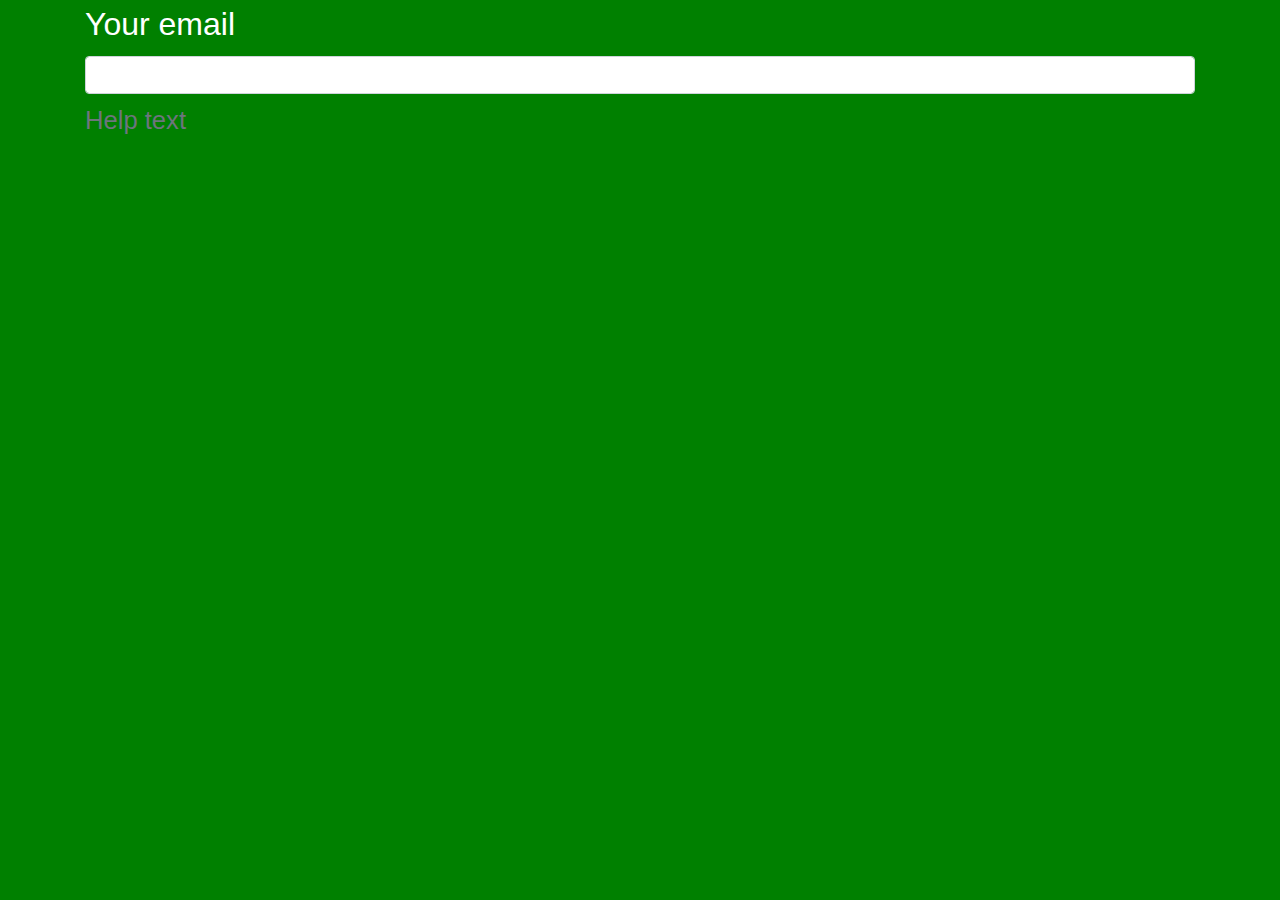
<file: templates/contact.htm>
<!doctype html>
<html lang="en">
  <head>
    <title>Title</title>
    <!-- Required meta tags -->
    <meta charset="utf-8">
    <meta name="viewport" content="width=device-width, initial-scale=1, shrink-to-fit=no">

    <!-- Bootstrap CSS -->
    <link rel="stylesheet" href="https://stackpath.bootstrapcdn.com/bootstrap/4.3.1/css/bootstrap.min.css" integrity="sha384-ggOyR0iXCbMQv3Xipma34MD+dH/1fQ784/j6cY/iJTQUOhcWr7x9JvoRxT2MZw1T" crossorigin="anonymous">
     <link rel="stylesheet", href="static/style.css">
      <link rel="shortcut icon" href="{{ url_for('static', filename='showal.ico') }}">
  </head>
  <body>

    <div class="container">
  
          <form action="" method="get">

        <div class="form-group">
          <label for="">Your email</label>
          <input type="text" name="" id="" class="form-control" placeholder="" aria-describedby="helpId">
          <small id="helpId" class="text-muted">Help text</small>
        </div>




    </form> 
    </div>

 
      
    <!-- Optional JavaScript -->
    <!-- jQuery first, then Popper.js, then Bootstrap JS -->
    <script src="https://code.jquery.com/jquery-3.3.1.slim.min.js" integrity="sha384-q8i/X+965DzO0rT7abK41JStQIAqVgRVzpbzo5smXKp4YfRvH+8abtTE1Pi6jizo" crossorigin="anonymous"></script>
    <script src="https://cdnjs.cloudflare.com/ajax/libs/popper.js/1.14.7/umd/popper.min.js" integrity="sha384-UO2eT0CpHqdSJQ6hJty5KVphtPhzWj9WO1clHTMGa3JDZwrnQq4sF86dIHNDz0W1" crossorigin="anonymous"></script>
    <script src="https://stackpath.bootstrapcdn.com/bootstrap/4.3.1/js/bootstrap.min.js" integrity="sha384-JjSmVgyd0p3pXB1rRibZUAYoIIy6OrQ6VrjIEaFf/nJGzIxFDsf4x0xIM+B07jRM" crossorigin="anonymous"></script>
  </body>
</html>
</file>
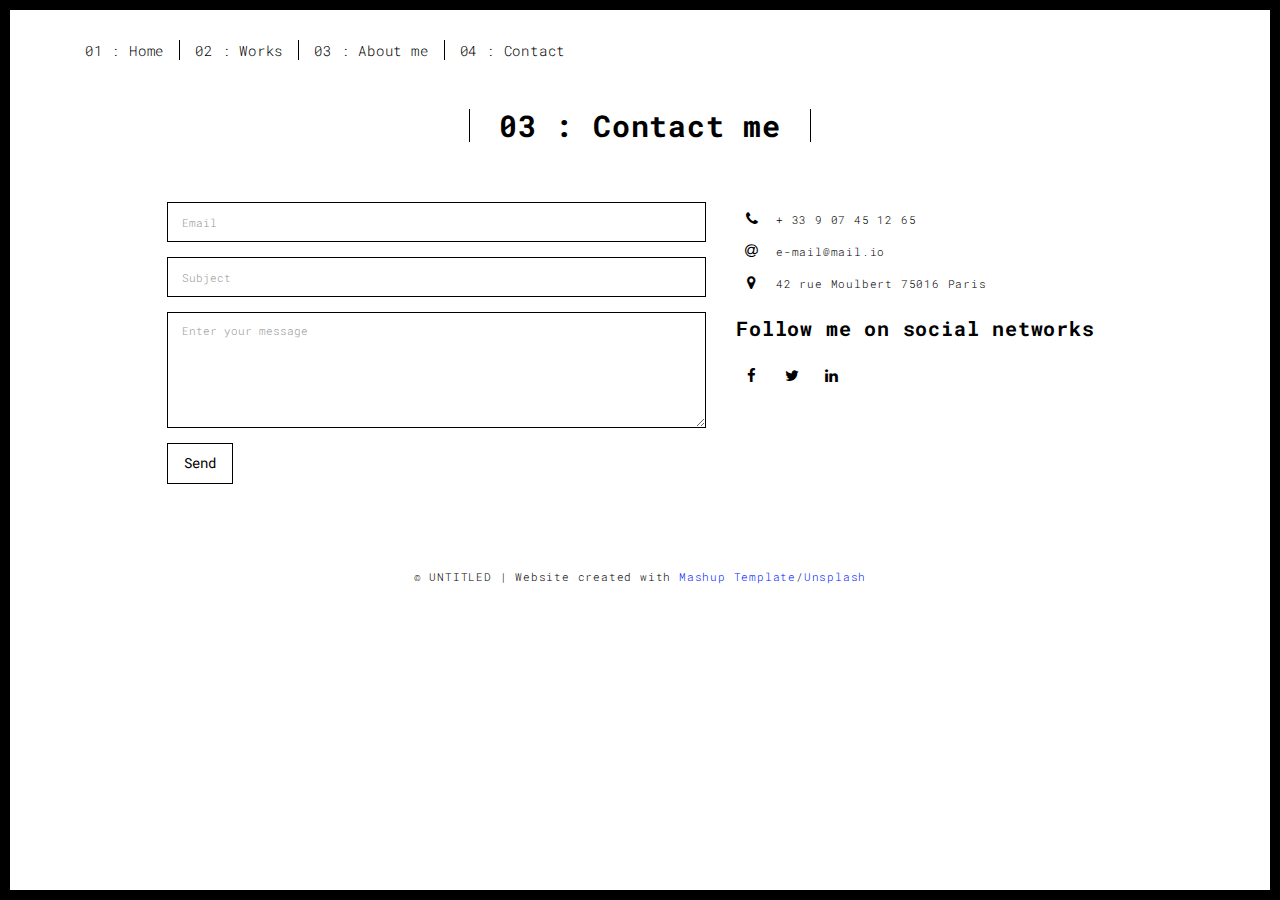
<file: templates/contact.html>
<!DOCTYPE html>
<html lang="en">

<head>
  <meta charset="UTF-8">
  <meta content="IE=edge" http-equiv="X-UA-Compatible">
  <meta content="width=device-width,initial-scale=1" name="viewport">
  <meta content="description" name="description">
  <meta name="google" content="notranslate" />
  <meta content="Mashup templates have been developped by Orson.io team" name="author">

  <!-- Disable tap highlight on IE -->
  <meta name="msapplication-tap-highlight" content="no">
  
  <link rel="apple-touch-icon" sizes="180x180" href="./static/assets/apple-icon-180x180.png">
  <link href="./static/assets/favicon.ico" rel="icon">

  <title>Title page</title>  

<link href="./static/main.3f6952e4.css" rel="stylesheet"></head>

<body class="">
<div id="site-border-left"></div>
<div id="site-border-right"></div>
<div id="site-border-top"></div>
<div id="site-border-bottom"></div>
 <!-- Add your content of header -->
<header>
  <nav class="navbar  navbar-fixed-top navbar-default">
    <div class="container">
        <button type="button" class="navbar-toggle collapsed" data-toggle="collapse" data-target="#navbar-collapse" aria-expanded="false">
          <span class="sr-only">Toggle navigation</span>
          <span class="icon-bar"></span>
          <span class="icon-bar"></span>
          <span class="icon-bar"></span>
        </button>

      <div class="collapse navbar-collapse" id="navbar-collapse">
        <ul class="nav navbar-nav ">
          <li><a href="./index" title="">01 : Home</a></li>
          <li><a href="./works" title="">02 : Works</a></li>
               <li><a href="./aboutme" title="">03 : About me</a></li>
          <li><a href="./contact" title="">04 : Contact</a></li>
   
        </ul>


      </div> 
    </div>
  </nav>
</header>

<div class="section-container">
    <div class="container">
      <div class="row">
        <div class="col-xs-12">
          <div class="section-container-spacer text-center">
            <h1 class="h2">03 : Contact me</h1>
          </div>
          
          <div class="row">
            <div class="col-md-10 col-md-offset-1">
               <form action="submit_form" method="post" class="reveal-content">
                  <div class="row">
                    <div class="col-md-7">
                      <div class="form-group">
                        <input type="email" name="email" class="form-control" id="email" placeholder="Email">
                      </div>
                      <div class="form-group">
                        <input type="text" name="subject" class="form-control" id="subject" placeholder="Subject">
                      </div>
                      <input name="thanks" value="thanks" type="hidden">

                      <div class="form-group">
                        <textarea class="form-control" name="message" rows="5" placeholder="Enter your message"></textarea>
                      </div>
                      <button type="submit" class="btn btn-default btn-lg">Send</button>
                    </div>
                    <div class="col-md-5 address-container">
                      <ul class="list-unstyled">
                        <li>
                          <span class="fa-icon">
                            <i class="fa fa-phone" aria-hidden="true"></i>
                          </span>
                          + 33 9 07 45 12 65
                        </li>
                        <li>
                          <span class="fa-icon">
                            <i class="fa fa-at" aria-hidden="true"></i>
                          </span>
                          e-mail@mail.io
                        </li>
                        <li>
                          <span class="fa-icon">
                            <i class="fa fa fa-map-marker" aria-hidden="true"></i>
                          </span>
                          42 rue Moulbert 75016 Paris
                        </li>
                      </ul>
                      <h3>Follow me on social networks</h3>
                      <a href="http://www.facebook.com" title="" class="fa-icon">
                        <i class="fa fa-facebook"></i>
                      </a>
                      <a href="http://www.twitter.com" title="" class="fa-icon">
                        <i class="fa fa-twitter"></i>
                      </a>
                      <a href="http://www.linkedin.com" title="" class="fa-icon">
                        <i class="fa fa-linkedin"></i>
                      </a>

                    </div>
                  </div>
                </form>
            </div>

          </div>
         
       </div>
      </div>
    </div>
  </div>


<footer class="footer-container text-center">
  <div class="container">
    <div class="row">
      <div class="col-xs-12">
        <p>© UNTITLED | Website created with <a href="http://www.mashup-template.com/" title="Create website with free html template">Mashup Template</a>/<a href="https://www.unsplash.com/" title="Beautiful Free Images">Unsplash</a></p>
      </div>
    </div>
  </div>
</footer>

<script>
  document.addEventListener("DOMContentLoaded", function (event) {
     navActivePage();
  });
</script>

<!-- Google Analytics: change UA-XXXXX-X to be your site's ID 

<script>
  (function (i, s, o, g, r, a, m) {
    i['GoogleAnalyticsObject'] = r; i[r] = i[r] || function () {
      (i[r].q = i[r].q || []).push(arguments)
    }, i[r].l = 1 * new Date(); a = s.createElement(o),
      m = s.getElementsByTagName(o)[0]; a.async = 1; a.src = g; m.parentNode.insertBefore(a, m)
  })(window, document, 'script', '//www.google-analytics.com/analytics.js', 'ga');
  ga('create', 'UA-XXXXX-X', 'auto');
  ga('send', 'pageview');
</script>

--> <script type="text/javascript" src="./static/main.70a66962.js"></script></body>

</html>
</file>
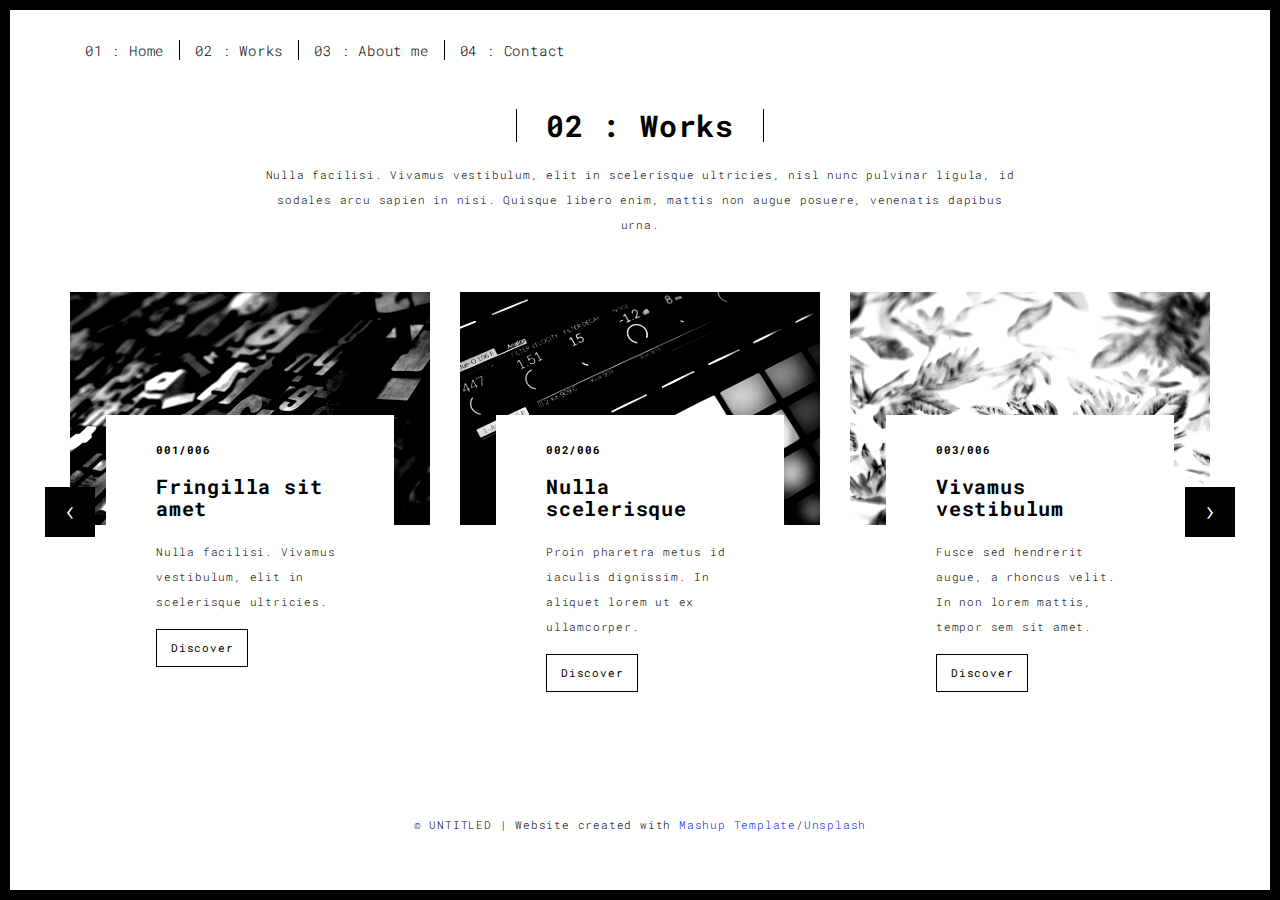
<file: templates/works.html>
<!DOCTYPE html>
<html lang="en">

<head>
  <meta charset="UTF-8">
  <meta content="IE=edge" http-equiv="X-UA-Compatible">
  <meta content="width=device-width,initial-scale=1" name="viewport">
  <meta content="description" name="description">
  <meta name="google" content="notranslate" />
  <meta content="Mashup templates have been developped by Orson.io team" name="author">

  <!-- Disable tap highlight on IE -->
  <meta name="msapplication-tap-highlight" content="no">
  
  <link rel="apple-touch-icon" sizes="180x180" href="./static/assets/apple-icon-180x180.png">
  <link href="./static/assets/favicon.ico" rel="icon">

  <title>Title page</title>  

<link href="./static/main.3f6952e4.css" rel="stylesheet"></head>

<body class="">
<div id="site-border-left"></div>
<div id="site-border-right"></div>
<div id="site-border-top"></div>
<div id="site-border-bottom"></div>
 <!-- Add your content of header -->
<header>
  <nav class="navbar  navbar-fixed-top navbar-default">
    <div class="container">
        <button type="button" class="navbar-toggle collapsed" data-toggle="collapse" data-target="#navbar-collapse" aria-expanded="false">
          <span class="sr-only">Toggle navigation</span>
          <span class="icon-bar"></span>
          <span class="icon-bar"></span>
          <span class="icon-bar"></span>
        </button>

      <div class="collapse navbar-collapse" id="navbar-collapse">
        <ul class="nav navbar-nav ">
          <li><a href="./index" title="">01 : Home</a></li>
          <li><a href="./works" title="">02 : Works</a></li>
             <li><a href="./aboutme" title="">03 : About me</a></li>
          <li><a href="./contact" title="">04 : Contact</a></li>

        </ul>


      </div> 
    </div>
  </nav>
</header>

<div class="section-container">
  <div class="container">
    <div class="row">
      
      <div class="col-sm-8 col-sm-offset-2 section-container-spacer">
        <div class="text-center">
          <h1 class="h2">02 : Works</h1>
          <p>Nulla facilisi. Vivamus vestibulum, elit in scelerisque ultricies, nisl nunc pulvinar ligula, id sodales arcu sapien in nisi. Quisque libero enim, mattis non augue posuere, venenatis dapibus urna.</p>
        </div>
      </div>

      <div class="col-md-12">
     
      <div id="myCarousel" class="carousel slide projects-carousel">
        <!-- Carousel items -->
        <div class="carousel-inner">
            <div class="item active">
                <div class="row">
                    <div class="col-sm-4">

                      <a href="./work" title="" class="black-image-project-hover">
                        <img src="./static/assets/images/work01-hover.jpg" alt="" class="img-responsive">
                      </a>
                      <div class="card-container card-container-lg">
                        <h4>001/006</h4>
                        <h3>Fringilla sit amet</h3>
                        <p>Nulla facilisi. Vivamus vestibulum, elit in scelerisque ultricies.</p>
                        <a href="./work" title="" class="btn btn-default">Discover</a>
                      </div>
                    </div>
                    <div class="col-sm-4">
                      <a href="./work" title="" class="black-image-project-hover">
                        <img src="./static/assets/images/work02-hover.jpg" alt="" class="img-responsive">
                      </a>
                      <div class="card-container card-container-lg">
                        <h4>002/006</h4>
                        <h3>Nulla scelerisque</h3>
                        <p>Proin pharetra metus id iaculis dignissim. In aliquet lorem ut ex ullamcorper.</p>
                        <a href="./work" title="" class="btn btn-default">Discover</a>
                      </div>
                    </div>
                    <div class="col-sm-4">
                      <a href="./work" title="" class="black-image-project-hover">
                        <img src="./static/assets/images/work03-hover.jpg" alt="" class="img-responsive">
                      </a>
                      <div class="card-container card-container-lg">
                        <h4>003/006</h4>
                        <h3>Vivamus vestibulum</h3>
                        <p>Fusce sed hendrerit augue, a rhoncus velit. In non lorem mattis, tempor sem sit amet.</p>
                        <a href="./work" title="" class="btn btn-default">Discover</a>
                      </div>
                    </div>
                    
                </div>
                <!--/row-->
            </div>
            <!--/item-->
            <div class="item">
                <div class="row">
                  <div class="col-sm-4">
                    <a href="./work" class="black-image-project-hover">
                      <img src="./static/assets/images/work02-hover.jpg" alt="Image" class="img-responsive">
                    </a>
                    <div class="card-container">
                      <h4>004/006</h4>
                      <h3>Nulla scelerisque</h3>
                      <p>Proin pharetra metus id iaculis dignissim. In aliquet lorem ut ex ullamcorper.</p>
                      <a href="./work" class="btn btn-default">Discover</a>
                    </div>
                  </div>
                   <div class="col-sm-4">
                      <a href="./work" class="black-image-project-hover">
                        <img src="./static/assets/images/work01-hover.jpg" alt="Image" class="img-responsive">
                      </a>
                      <div class="card-container">
                        <h4>005/006</h4>
                        <h3>Fringilla sit amet</h3>
                        <p>Nulla facilisi. Vivamus vestibulum, elit in scelerisque ultricies.</p>
                        <a href="./work" class="btn btn-default">Discover</a>
                      </div>
                    </div>
                    
                    <div class="col-sm-4">
                      <a href="./work" class="black-image-project-hover">
                        <img src="./static/assets/images/work03-hover.jpg" alt="Image" class="img-responsive">
                      </a>
                      <div class="card-container">
                        <h4>006/006</h4>
                        <h3>Vivamus vestibulum</h3>
                        <p>Fusce sed hendrerit augue, a rhoncus velit. In non lorem mattis, tempor sem sit amet.</p>
                        <a href="./work" class="btn btn-default">Discover</a>
                      </div>
                    </div>
                    
                </div>
                <!--/row-->
            </div>
            
            <!--/item-->
        </div>
        <!--/carousel-inner--> 
        <a class="left carousel-control" href="#myCarousel" data-slide="prev">‹</a>

        <a class="right carousel-control" href="#myCarousel" data-slide="next">›</a>
     </div>



    <!--/myCarousel-->
    </div>



    </div>
  </div>
</div>


<footer class="footer-container text-center">
  <div class="container">
    <div class="row">
      <div class="col-xs-12">
        <p>© UNTITLED | Website created with <a href="http://www.mashup-template.com/" title="Create website with free html template">Mashup Template</a>/<a href="https://www.unsplash.com/" title="Beautiful Free Images">Unsplash</a></p>
      </div>
    </div>
  </div>
</footer>

<script>
  document.addEventListener("DOMContentLoaded", function (event) {
     navActivePage();
  });
</script>

<!-- Google Analytics: change UA-XXXXX-X to be your site's ID 

<script>
  (function (i, s, o, g, r, a, m) {
    i['GoogleAnalyticsObject'] = r; i[r] = i[r] || function () {
      (i[r].q = i[r].q || []).push(arguments)
    }, i[r].l = 1 * new Date(); a = s.createElement(o),
      m = s.getElementsByTagName(o)[0]; a.async = 1; a.src = g; m.parentNode.insertBefore(a, m)
  })(window, document, 'script', '//www.google-analytics.com/analytics.js', 'ga');
  ga('create', 'UA-XXXXX-X', 'auto');
  ga('send', 'pageview');
</script>

--> <script type="text/javascript" src="./static/main.70a66962.js"></script></body>

</html>
</file>
<file: templates/static/style.css>
body {
    background-color: green;
    color: white;
    font-size: 2em;
}
</file>
<file: templates/static/main.3f6952e4.css>
@import url(https://fonts.googleapis.com/css?family=Roboto:900|Roboto+Mono:300,400,700);@import url(https://maxcdn.bootstrapcdn.com/font-awesome/4.7.0/css/font-awesome.min.css);/*!
 * Bootstrap v3.3.7 (http://getbootstrap.com)
 * Copyright 2011-2016 Twitter, Inc.
 * Licensed under MIT (https://github.com/twbs/bootstrap/blob/master/LICENSE)
 */
/*! normalize.css v3.0.3 | MIT License | github.com/necolas/normalize.css */html{font-family:sans-serif;-ms-text-size-adjust:100%;-webkit-text-size-adjust:100%}body{margin:0}article,aside,details,figcaption,figure,footer,header,hgroup,main,menu,nav,section,summary{display:block}audio,canvas,progress,video{display:inline-block;vertical-align:baseline}audio:not([controls]){display:none;height:0}[hidden],template{display:none}a{background-color:transparent}a:active,a:hover{outline:0}abbr[title]{border-bottom:1px dotted}b,strong{font-weight:700}dfn{font-style:italic}h1{font-size:2em;margin:.67em 0}mark{background:#ff0;color:#000}small{font-size:80%}sub,sup{font-size:75%;line-height:0;position:relative;vertical-align:baseline}sup{top:-.5em}sub{bottom:-.25em}img{border:0}svg:not(:root){overflow:hidden}figure{margin:1em 40px}hr{box-sizing:content-box;height:0}pre{overflow:auto}code,kbd,pre,samp{font-family:monospace,monospace;font-size:1em}button,input,optgroup,select,textarea{color:inherit;font:inherit;margin:0}button{overflow:visible}button,select{text-transform:none}button,html input[type=button],input[type=reset],input[type=submit]{-webkit-appearance:button;cursor:pointer}button[disabled],html input[disabled]{cursor:default}button::-moz-focus-inner,input::-moz-focus-inner{border:0;padding:0}input{line-height:normal}input[type=checkbox],input[type=radio]{box-sizing:border-box;padding:0}input[type=number]::-webkit-inner-spin-button,input[type=number]::-webkit-outer-spin-button{height:auto}input[type=search]{-webkit-appearance:textfield;box-sizing:content-box}input[type=search]::-webkit-search-cancel-button,input[type=search]::-webkit-search-decoration{-webkit-appearance:none}fieldset{border:1px solid silver;margin:0 2px;padding:.35em .625em .75em}textarea{overflow:auto}optgroup{font-weight:700}table{border-collapse:collapse;border-spacing:0}td,th{padding:0}

/*! Source: https://github.com/h5bp/html5-boilerplate/blob/master/src/css/main.css */@media print{*,:after,:before{background:transparent!important;color:#000!important;box-shadow:none!important;text-shadow:none!important}a,a:visited{text-decoration:underline}a[href]:after{content:" (" attr(href) ")"}abbr[title]:after{content:" (" attr(title) ")"}a[href^="#"]:after,a[href^="javascript:"]:after{content:""}blockquote,pre{border:1px solid #999;page-break-inside:avoid}thead{display:table-header-group}img,tr{page-break-inside:avoid}img{max-width:100%!important}h2,h3,p{orphans:3;widows:3}h2,h3{page-break-after:avoid}.navbar{display:none}.btn>.caret,.dropup>.btn>.caret{border-top-color:#000!important}.label{border:1px solid #000}.table{border-collapse:collapse!important}.table td,.table th{background-color:#fff!important}.table-bordered td,.table-bordered th{border:1px solid #ddd!important}}*,:after,:before{-webkit-box-sizing:border-box;-moz-box-sizing:border-box;box-sizing:border-box}html{font-size:10px;-webkit-tap-highlight-color:transparent}body{font-family:Roboto Mono,Helvetica,Arial,sans-serif;font-size:11px;line-height:1.78;color:#000;background-color:#fff}button,input,select,textarea{font-family:inherit;font-size:inherit;line-height:inherit}a{color:#001aff;text-decoration:none}a:focus,a:hover{color:#0012b3;text-decoration:underline}a:focus{outline:5px auto -webkit-focus-ring-color;outline-offset:-2px}figure{margin:0}img{vertical-align:middle}.img-responsive{display:block;max-width:100%;height:auto}.img-rounded{border-radius:0}.img-thumbnail{padding:4px;line-height:1.78;background-color:#fff;border:1px solid #ddd;border-radius:0;-webkit-transition:all .2s ease-in-out;-o-transition:all .2s ease-in-out;transition:all .2s ease-in-out;display:inline-block;max-width:100%;height:auto}.img-circle{border-radius:50%}hr{margin-top:19px;margin-bottom:19px;border:0;border-top:1px solid #eee}.sr-only{position:absolute;width:1px;height:1px;margin:-1px;padding:0;overflow:hidden;clip:rect(0,0,0,0);border:0}.sr-only-focusable:active,.sr-only-focusable:focus{position:static;width:auto;height:auto;margin:0;overflow:visible;clip:auto}[role=button]{cursor:pointer}.h1,.h2,.h3,.h4,.h5,.h6,h1,h2,h3,h4,h5,h6{font-family:Roboto Mono,Helvetica,Arial,sans-serif;font-weight:700;line-height:1.1;color:#000}.h1 .small,.h1 small,.h2 .small,.h2 small,.h3 .small,.h3 small,.h4 .small,.h4 small,.h5 .small,.h5 small,.h6 .small,.h6 small,h1 .small,h1 small,h2 .small,h2 small,h3 .small,h3 small,h4 .small,h4 small,h5 .small,h5 small,h6 .small,h6 small{font-weight:400;line-height:1;color:#777}.h1,.h2,.h3,h1,h2,h3{margin-top:19px;margin-bottom:9.5px}.h1 .small,.h1 small,.h2 .small,.h2 small,.h3 .small,.h3 small,h1 .small,h1 small,h2 .small,h2 small,h3 .small,h3 small{font-size:65%}.h4,.h5,.h6,h4,h5,h6{margin-top:9.5px;margin-bottom:9.5px}.h4 .small,.h4 small,.h5 .small,.h5 small,.h6 .small,.h6 small,h4 .small,h4 small,h5 .small,h5 small,h6 .small,h6 small{font-size:75%}.h1,h1{font-size:70px}.h2,h2{font-size:30px}.h3,h3{font-size:20px}.h4,.h5,h4,h5{font-size:11px}.h6,h6{font-size:10px}p{margin:0 0 9.5px}.lead{margin-bottom:19px;font-size:12px;font-weight:300;line-height:1.4}@media (min-width:768px){.lead{font-size:16.5px}}.small,small{font-size:90%}.mark,mark{background-color:#fcf8e3;padding:.2em}.text-left{text-align:left}.text-right{text-align:right}.text-center{text-align:center}.text-justify{text-align:justify}.text-nowrap{white-space:nowrap}.text-lowercase{text-transform:lowercase}.initialism,.text-uppercase{text-transform:uppercase}.text-capitalize{text-transform:capitalize}.text-muted{color:#777}.text-primary{color:#001aff}a.text-primary:focus,a.text-primary:hover{color:#0015cc}.text-success{color:#fff}a.text-success:focus,a.text-success:hover{color:#e6e6e6}.text-info{color:#31708f}a.text-info:focus,a.text-info:hover{color:#245269}.text-warning{color:#8a6d3b}a.text-warning:focus,a.text-warning:hover{color:#66512c}.text-danger{color:#fff}a.text-danger:focus,a.text-danger:hover{color:#e6e6e6}.bg-primary{color:#fff;background-color:#001aff}a.bg-primary:focus,a.bg-primary:hover{background-color:#0015cc}.bg-success,a.bg-success:focus,a.bg-success:hover{background-color:#000}.bg-info{background-color:#d9edf7}a.bg-info:focus,a.bg-info:hover{background-color:#afd9ee}.bg-warning{background-color:#fcf8e3}a.bg-warning:focus,a.bg-warning:hover{background-color:#f7ecb5}.bg-danger{background-color:red}a.bg-danger:focus,a.bg-danger:hover{background-color:#c00}.page-header{padding-bottom:8.5px;margin:38px 0 19px;border-bottom:1px solid #eee}ol,ul{margin-top:0;margin-bottom:9.5px}ol ol,ol ul,ul ol,ul ul{margin-bottom:0}.list-inline,.list-unstyled{padding-left:0;list-style:none}.list-inline{margin-left:-5px}.list-inline>li{display:inline-block;padding-left:5px;padding-right:5px}dl{margin-top:0;margin-bottom:19px}dd,dt{line-height:1.78}dt{font-weight:700}dd{margin-left:0}.dl-horizontal dd:after,.dl-horizontal dd:before{content:" ";display:table}.dl-horizontal dd:after{clear:both}@media (min-width:768px){.dl-horizontal dt{float:left;width:160px;clear:left;text-align:right;overflow:hidden;text-overflow:ellipsis;white-space:nowrap}.dl-horizontal dd{margin-left:180px}}abbr[data-original-title],abbr[title]{cursor:help;border-bottom:1px dotted #777}.initialism{font-size:90%}blockquote{padding:9.5px 19px;margin:0 0 19px;font-size:13.75px;border-left:5px solid #eee}blockquote ol:last-child,blockquote p:last-child,blockquote ul:last-child{margin-bottom:0}blockquote .small,blockquote footer,blockquote small{display:block;font-size:80%;line-height:1.78;color:#777}blockquote .small:before,blockquote footer:before,blockquote small:before{content:"\2014   \A0"}.blockquote-reverse,blockquote.pull-right{padding-right:15px;padding-left:0;border-right:5px solid #eee;border-left:0;text-align:right}.blockquote-reverse .small:before,.blockquote-reverse footer:before,.blockquote-reverse small:before,blockquote.pull-right .small:before,blockquote.pull-right footer:before,blockquote.pull-right small:before{content:""}.blockquote-reverse .small:after,.blockquote-reverse footer:after,.blockquote-reverse small:after,blockquote.pull-right .small:after,blockquote.pull-right footer:after,blockquote.pull-right small:after{content:"\A0   \2014"}address{margin-bottom:19px;font-style:normal;line-height:1.78}code,kbd,pre,samp{font-family:Menlo,Monaco,Consolas,Courier New,monospace}code{color:#c7254e;background-color:#f9f2f4}code,kbd{padding:2px 4px;font-size:90%;border-radius:0}kbd{color:#fff;background-color:#333;box-shadow:inset 0 -1px 0 rgba(0,0,0,.25)}kbd kbd{padding:0;font-size:100%;font-weight:700;box-shadow:none}pre{display:block;padding:9px;margin:0 0 9.5px;font-size:10px;line-height:1.78;word-break:break-all;word-wrap:break-word;color:#333;background-color:#f5f5f5;border:1px solid #ccc;border-radius:0}pre code{padding:0;font-size:inherit;color:inherit;white-space:pre-wrap;background-color:transparent;border-radius:0}.pre-scrollable{max-height:340px;overflow-y:scroll}.container{margin-right:auto;margin-left:auto;padding-left:15px;padding-right:15px}.container:after,.container:before{content:" ";display:table}.container:after{clear:both}@media (min-width:768px){.container{width:750px}}@media (min-width:992px){.container{width:970px}}@media (min-width:1200px){.container{width:1170px}}.container-fluid{margin-right:auto;margin-left:auto;padding-left:15px;padding-right:15px}.container-fluid:after,.container-fluid:before{content:" ";display:table}.container-fluid:after{clear:both}.row{margin-left:-15px;margin-right:-15px}.row:after,.row:before{content:" ";display:table}.row:after{clear:both}.col-lg-1,.col-lg-2,.col-lg-3,.col-lg-4,.col-lg-5,.col-lg-6,.col-lg-7,.col-lg-8,.col-lg-9,.col-lg-10,.col-lg-11,.col-lg-12,.col-md-1,.col-md-2,.col-md-3,.col-md-4,.col-md-5,.col-md-6,.col-md-7,.col-md-8,.col-md-9,.col-md-10,.col-md-11,.col-md-12,.col-sm-1,.col-sm-2,.col-sm-3,.col-sm-4,.col-sm-5,.col-sm-6,.col-sm-7,.col-sm-8,.col-sm-9,.col-sm-10,.col-sm-11,.col-sm-12,.col-xs-1,.col-xs-2,.col-xs-3,.col-xs-4,.col-xs-5,.col-xs-6,.col-xs-7,.col-xs-8,.col-xs-9,.col-xs-10,.col-xs-11,.col-xs-12{position:relative;min-height:1px;padding-left:15px;padding-right:15px}.col-xs-1,.col-xs-2,.col-xs-3,.col-xs-4,.col-xs-5,.col-xs-6,.col-xs-7,.col-xs-8,.col-xs-9,.col-xs-10,.col-xs-11,.col-xs-12{float:left}.col-xs-1{width:8.33333%}.col-xs-2{width:16.66667%}.col-xs-3{width:25%}.col-xs-4{width:33.33333%}.col-xs-5{width:41.66667%}.col-xs-6{width:50%}.col-xs-7{width:58.33333%}.col-xs-8{width:66.66667%}.col-xs-9{width:75%}.col-xs-10{width:83.33333%}.col-xs-11{width:91.66667%}.col-xs-12{width:100%}.col-xs-pull-0{right:auto}.col-xs-pull-1{right:8.33333%}.col-xs-pull-2{right:16.66667%}.col-xs-pull-3{right:25%}.col-xs-pull-4{right:33.33333%}.col-xs-pull-5{right:41.66667%}.col-xs-pull-6{right:50%}.col-xs-pull-7{right:58.33333%}.col-xs-pull-8{right:66.66667%}.col-xs-pull-9{right:75%}.col-xs-pull-10{right:83.33333%}.col-xs-pull-11{right:91.66667%}.col-xs-pull-12{right:100%}.col-xs-push-0{left:auto}.col-xs-push-1{left:8.33333%}.col-xs-push-2{left:16.66667%}.col-xs-push-3{left:25%}.col-xs-push-4{left:33.33333%}.col-xs-push-5{left:41.66667%}.col-xs-push-6{left:50%}.col-xs-push-7{left:58.33333%}.col-xs-push-8{left:66.66667%}.col-xs-push-9{left:75%}.col-xs-push-10{left:83.33333%}.col-xs-push-11{left:91.66667%}.col-xs-push-12{left:100%}.col-xs-offset-0{margin-left:0}.col-xs-offset-1{margin-left:8.33333%}.col-xs-offset-2{margin-left:16.66667%}.col-xs-offset-3{margin-left:25%}.col-xs-offset-4{margin-left:33.33333%}.col-xs-offset-5{margin-left:41.66667%}.col-xs-offset-6{margin-left:50%}.col-xs-offset-7{margin-left:58.33333%}.col-xs-offset-8{margin-left:66.66667%}.col-xs-offset-9{margin-left:75%}.col-xs-offset-10{margin-left:83.33333%}.col-xs-offset-11{margin-left:91.66667%}.col-xs-offset-12{margin-left:100%}@media (min-width:768px){.col-sm-1,.col-sm-2,.col-sm-3,.col-sm-4,.col-sm-5,.col-sm-6,.col-sm-7,.col-sm-8,.col-sm-9,.col-sm-10,.col-sm-11,.col-sm-12{float:left}.col-sm-1{width:8.33333%}.col-sm-2{width:16.66667%}.col-sm-3{width:25%}.col-sm-4{width:33.33333%}.col-sm-5{width:41.66667%}.col-sm-6{width:50%}.col-sm-7{width:58.33333%}.col-sm-8{width:66.66667%}.col-sm-9{width:75%}.col-sm-10{width:83.33333%}.col-sm-11{width:91.66667%}.col-sm-12{width:100%}.col-sm-pull-0{right:auto}.col-sm-pull-1{right:8.33333%}.col-sm-pull-2{right:16.66667%}.col-sm-pull-3{right:25%}.col-sm-pull-4{right:33.33333%}.col-sm-pull-5{right:41.66667%}.col-sm-pull-6{right:50%}.col-sm-pull-7{right:58.33333%}.col-sm-pull-8{right:66.66667%}.col-sm-pull-9{right:75%}.col-sm-pull-10{right:83.33333%}.col-sm-pull-11{right:91.66667%}.col-sm-pull-12{right:100%}.col-sm-push-0{left:auto}.col-sm-push-1{left:8.33333%}.col-sm-push-2{left:16.66667%}.col-sm-push-3{left:25%}.col-sm-push-4{left:33.33333%}.col-sm-push-5{left:41.66667%}.col-sm-push-6{left:50%}.col-sm-push-7{left:58.33333%}.col-sm-push-8{left:66.66667%}.col-sm-push-9{left:75%}.col-sm-push-10{left:83.33333%}.col-sm-push-11{left:91.66667%}.col-sm-push-12{left:100%}.col-sm-offset-0{margin-left:0}.col-sm-offset-1{margin-left:8.33333%}.col-sm-offset-2{margin-left:16.66667%}.col-sm-offset-3{margin-left:25%}.col-sm-offset-4{margin-left:33.33333%}.col-sm-offset-5{margin-left:41.66667%}.col-sm-offset-6{margin-left:50%}.col-sm-offset-7{margin-left:58.33333%}.col-sm-offset-8{margin-left:66.66667%}.col-sm-offset-9{margin-left:75%}.col-sm-offset-10{margin-left:83.33333%}.col-sm-offset-11{margin-left:91.66667%}.col-sm-offset-12{margin-left:100%}}@media (min-width:992px){.col-md-1,.col-md-2,.col-md-3,.col-md-4,.col-md-5,.col-md-6,.col-md-7,.col-md-8,.col-md-9,.col-md-10,.col-md-11,.col-md-12{float:left}.col-md-1{width:8.33333%}.col-md-2{width:16.66667%}.col-md-3{width:25%}.col-md-4{width:33.33333%}.col-md-5{width:41.66667%}.col-md-6{width:50%}.col-md-7{width:58.33333%}.col-md-8{width:66.66667%}.col-md-9{width:75%}.col-md-10{width:83.33333%}.col-md-11{width:91.66667%}.col-md-12{width:100%}.col-md-pull-0{right:auto}.col-md-pull-1{right:8.33333%}.col-md-pull-2{right:16.66667%}.col-md-pull-3{right:25%}.col-md-pull-4{right:33.33333%}.col-md-pull-5{right:41.66667%}.col-md-pull-6{right:50%}.col-md-pull-7{right:58.33333%}.col-md-pull-8{right:66.66667%}.col-md-pull-9{right:75%}.col-md-pull-10{right:83.33333%}.col-md-pull-11{right:91.66667%}.col-md-pull-12{right:100%}.col-md-push-0{left:auto}.col-md-push-1{left:8.33333%}.col-md-push-2{left:16.66667%}.col-md-push-3{left:25%}.col-md-push-4{left:33.33333%}.col-md-push-5{left:41.66667%}.col-md-push-6{left:50%}.col-md-push-7{left:58.33333%}.col-md-push-8{left:66.66667%}.col-md-push-9{left:75%}.col-md-push-10{left:83.33333%}.col-md-push-11{left:91.66667%}.col-md-push-12{left:100%}.col-md-offset-0{margin-left:0}.col-md-offset-1{margin-left:8.33333%}.col-md-offset-2{margin-left:16.66667%}.col-md-offset-3{margin-left:25%}.col-md-offset-4{margin-left:33.33333%}.col-md-offset-5{margin-left:41.66667%}.col-md-offset-6{margin-left:50%}.col-md-offset-7{margin-left:58.33333%}.col-md-offset-8{margin-left:66.66667%}.col-md-offset-9{margin-left:75%}.col-md-offset-10{margin-left:83.33333%}.col-md-offset-11{margin-left:91.66667%}.col-md-offset-12{margin-left:100%}}@media (min-width:1200px){.col-lg-1,.col-lg-2,.col-lg-3,.col-lg-4,.col-lg-5,.col-lg-6,.col-lg-7,.col-lg-8,.col-lg-9,.col-lg-10,.col-lg-11,.col-lg-12{float:left}.col-lg-1{width:8.33333%}.col-lg-2{width:16.66667%}.col-lg-3{width:25%}.col-lg-4{width:33.33333%}.col-lg-5{width:41.66667%}.col-lg-6{width:50%}.col-lg-7{width:58.33333%}.col-lg-8{width:66.66667%}.col-lg-9{width:75%}.col-lg-10{width:83.33333%}.col-lg-11{width:91.66667%}.col-lg-12{width:100%}.col-lg-pull-0{right:auto}.col-lg-pull-1{right:8.33333%}.col-lg-pull-2{right:16.66667%}.col-lg-pull-3{right:25%}.col-lg-pull-4{right:33.33333%}.col-lg-pull-5{right:41.66667%}.col-lg-pull-6{right:50%}.col-lg-pull-7{right:58.33333%}.col-lg-pull-8{right:66.66667%}.col-lg-pull-9{right:75%}.col-lg-pull-10{right:83.33333%}.col-lg-pull-11{right:91.66667%}.col-lg-pull-12{right:100%}.col-lg-push-0{left:auto}.col-lg-push-1{left:8.33333%}.col-lg-push-2{left:16.66667%}.col-lg-push-3{left:25%}.col-lg-push-4{left:33.33333%}.col-lg-push-5{left:41.66667%}.col-lg-push-6{left:50%}.col-lg-push-7{left:58.33333%}.col-lg-push-8{left:66.66667%}.col-lg-push-9{left:75%}.col-lg-push-10{left:83.33333%}.col-lg-push-11{left:91.66667%}.col-lg-push-12{left:100%}.col-lg-offset-0{margin-left:0}.col-lg-offset-1{margin-left:8.33333%}.col-lg-offset-2{margin-left:16.66667%}.col-lg-offset-3{margin-left:25%}.col-lg-offset-4{margin-left:33.33333%}.col-lg-offset-5{margin-left:41.66667%}.col-lg-offset-6{margin-left:50%}.col-lg-offset-7{margin-left:58.33333%}.col-lg-offset-8{margin-left:66.66667%}.col-lg-offset-9{margin-left:75%}.col-lg-offset-10{margin-left:83.33333%}.col-lg-offset-11{margin-left:91.66667%}.col-lg-offset-12{margin-left:100%}}table{background-color:transparent}caption{padding-top:8px;padding-bottom:8px;color:#777}caption,th{text-align:left}.table{width:100%;max-width:100%;margin-bottom:19px}.table>tbody>tr>td,.table>tbody>tr>th,.table>tfoot>tr>td,.table>tfoot>tr>th,.table>thead>tr>td,.table>thead>tr>th{padding:8px;line-height:1.78;vertical-align:top;border-top:1px solid #ddd}.table>thead>tr>th{vertical-align:bottom;border-bottom:2px solid #ddd}.table>caption+thead>tr:first-child>td,.table>caption+thead>tr:first-child>th,.table>colgroup+thead>tr:first-child>td,.table>colgroup+thead>tr:first-child>th,.table>thead:first-child>tr:first-child>td,.table>thead:first-child>tr:first-child>th{border-top:0}.table>tbody+tbody{border-top:2px solid #ddd}.table .table{background-color:#fff}.table-condensed>tbody>tr>td,.table-condensed>tbody>tr>th,.table-condensed>tfoot>tr>td,.table-condensed>tfoot>tr>th,.table-condensed>thead>tr>td,.table-condensed>thead>tr>th{padding:5px}.table-bordered,.table-bordered>tbody>tr>td,.table-bordered>tbody>tr>th,.table-bordered>tfoot>tr>td,.table-bordered>tfoot>tr>th,.table-bordered>thead>tr>td,.table-bordered>thead>tr>th{border:1px solid #ddd}.table-bordered>thead>tr>td,.table-bordered>thead>tr>th{border-bottom-width:2px}.table-striped>tbody>tr:nth-of-type(odd){background-color:#f9f9f9}.table-hover>tbody>tr:hover{background-color:#f5f5f5}table col[class*=col-]{position:static;float:none;display:table-column}table td[class*=col-],table th[class*=col-]{position:static;float:none;display:table-cell}.table>tbody>tr.active>td,.table>tbody>tr.active>th,.table>tbody>tr>td.active,.table>tbody>tr>th.active,.table>tfoot>tr.active>td,.table>tfoot>tr.active>th,.table>tfoot>tr>td.active,.table>tfoot>tr>th.active,.table>thead>tr.active>td,.table>thead>tr.active>th,.table>thead>tr>td.active,.table>thead>tr>th.active{background-color:#f5f5f5}.table-hover>tbody>tr.active:hover>td,.table-hover>tbody>tr.active:hover>th,.table-hover>tbody>tr:hover>.active,.table-hover>tbody>tr>td.active:hover,.table-hover>tbody>tr>th.active:hover{background-color:#e8e8e8}.table-hover>tbody>tr.success:hover>td,.table-hover>tbody>tr.success:hover>th,.table-hover>tbody>tr:hover>.success,.table-hover>tbody>tr>td.success:hover,.table-hover>tbody>tr>th.success:hover,.table>tbody>tr.success>td,.table>tbody>tr.success>th,.table>tbody>tr>td.success,.table>tbody>tr>th.success,.table>tfoot>tr.success>td,.table>tfoot>tr.success>th,.table>tfoot>tr>td.success,.table>tfoot>tr>th.success,.table>thead>tr.success>td,.table>thead>tr.success>th,.table>thead>tr>td.success,.table>thead>tr>th.success{background-color:#000}.table>tbody>tr.info>td,.table>tbody>tr.info>th,.table>tbody>tr>td.info,.table>tbody>tr>th.info,.table>tfoot>tr.info>td,.table>tfoot>tr.info>th,.table>tfoot>tr>td.info,.table>tfoot>tr>th.info,.table>thead>tr.info>td,.table>thead>tr.info>th,.table>thead>tr>td.info,.table>thead>tr>th.info{background-color:#d9edf7}.table-hover>tbody>tr.info:hover>td,.table-hover>tbody>tr.info:hover>th,.table-hover>tbody>tr:hover>.info,.table-hover>tbody>tr>td.info:hover,.table-hover>tbody>tr>th.info:hover{background-color:#c4e3f3}.table>tbody>tr.warning>td,.table>tbody>tr.warning>th,.table>tbody>tr>td.warning,.table>tbody>tr>th.warning,.table>tfoot>tr.warning>td,.table>tfoot>tr.warning>th,.table>tfoot>tr>td.warning,.table>tfoot>tr>th.warning,.table>thead>tr.warning>td,.table>thead>tr.warning>th,.table>thead>tr>td.warning,.table>thead>tr>th.warning{background-color:#fcf8e3}.table-hover>tbody>tr.warning:hover>td,.table-hover>tbody>tr.warning:hover>th,.table-hover>tbody>tr:hover>.warning,.table-hover>tbody>tr>td.warning:hover,.table-hover>tbody>tr>th.warning:hover{background-color:#faf2cc}.table>tbody>tr.danger>td,.table>tbody>tr.danger>th,.table>tbody>tr>td.danger,.table>tbody>tr>th.danger,.table>tfoot>tr.danger>td,.table>tfoot>tr.danger>th,.table>tfoot>tr>td.danger,.table>tfoot>tr>th.danger,.table>thead>tr.danger>td,.table>thead>tr.danger>th,.table>thead>tr>td.danger,.table>thead>tr>th.danger{background-color:red}.table-hover>tbody>tr.danger:hover>td,.table-hover>tbody>tr.danger:hover>th,.table-hover>tbody>tr:hover>.danger,.table-hover>tbody>tr>td.danger:hover,.table-hover>tbody>tr>th.danger:hover{background-color:#e60000}.table-responsive{overflow-x:auto;min-height:.01%}@media screen and (max-width:767px){.table-responsive{width:100%;margin-bottom:14.25px;overflow-y:hidden;-ms-overflow-style:-ms-autohiding-scrollbar;border:1px solid #ddd}.table-responsive>.table{margin-bottom:0}.table-responsive>.table>tbody>tr>td,.table-responsive>.table>tbody>tr>th,.table-responsive>.table>tfoot>tr>td,.table-responsive>.table>tfoot>tr>th,.table-responsive>.table>thead>tr>td,.table-responsive>.table>thead>tr>th{white-space:nowrap}.table-responsive>.table-bordered{border:0}.table-responsive>.table-bordered>tbody>tr>td:first-child,.table-responsive>.table-bordered>tbody>tr>th:first-child,.table-responsive>.table-bordered>tfoot>tr>td:first-child,.table-responsive>.table-bordered>tfoot>tr>th:first-child,.table-responsive>.table-bordered>thead>tr>td:first-child,.table-responsive>.table-bordered>thead>tr>th:first-child{border-left:0}.table-responsive>.table-bordered>tbody>tr>td:last-child,.table-responsive>.table-bordered>tbody>tr>th:last-child,.table-responsive>.table-bordered>tfoot>tr>td:last-child,.table-responsive>.table-bordered>tfoot>tr>th:last-child,.table-responsive>.table-bordered>thead>tr>td:last-child,.table-responsive>.table-bordered>thead>tr>th:last-child{border-right:0}.table-responsive>.table-bordered>tbody>tr:last-child>td,.table-responsive>.table-bordered>tbody>tr:last-child>th,.table-responsive>.table-bordered>tfoot>tr:last-child>td,.table-responsive>.table-bordered>tfoot>tr:last-child>th{border-bottom:0}}fieldset{margin:0;min-width:0}fieldset,legend{padding:0;border:0}legend{display:block;width:100%;margin-bottom:19px;font-size:16.5px;line-height:inherit;color:#333;border-bottom:1px solid #e5e5e5}label{display:inline-block;max-width:100%;margin-bottom:5px;font-weight:700}input[type=search]{-webkit-box-sizing:border-box;-moz-box-sizing:border-box;box-sizing:border-box}input[type=checkbox],input[type=radio]{margin:4px 0 0;margin-top:1px\9;line-height:normal}input[type=file]{display:block}input[type=range]{display:block;width:100%}select[multiple],select[size]{height:auto}input[type=checkbox]:focus,input[type=file]:focus,input[type=radio]:focus{outline:5px auto -webkit-focus-ring-color;outline-offset:-2px}output{padding-top:9px}.form-control,output{display:block;font-size:11px;line-height:1.78;color:#555}.form-control{width:100%;height:40px;padding:8px 14px;background-color:#fff;background-image:none;border:1px solid #000;border-radius:0;-webkit-box-shadow:inset 0 1px 1px rgba(0,0,0,.075);box-shadow:inset 0 1px 1px rgba(0,0,0,.075);-webkit-transition:border-color .15s ease-in-out,box-shadow .15s ease-in-out;-o-transition:border-color ease-in-out .15s,box-shadow ease-in-out .15s;transition:border-color .15s ease-in-out,box-shadow .15s ease-in-out}.form-control:focus{border-color:#66afe9;-webkit-box-shadow:inset 0 1px 1px rgba(0,0,0,.075),0 0 8px rgba(102,175,233,.6);box-shadow:inset 0 1px 1px rgba(0,0,0,.075),0 0 8px rgba(102,175,233,.6)}.form-control::-moz-placeholder{color:#999;opacity:1}.form-control:-ms-input-placeholder{color:#999}.form-control::-webkit-input-placeholder{color:#999}.form-control::-ms-expand{border:0;background-color:transparent}.form-control[disabled],.form-control[readonly],fieldset[disabled] .form-control{background-color:#eee;opacity:1}.form-control[disabled],fieldset[disabled] .form-control{cursor:not-allowed}textarea.form-control{height:auto}input[type=search]{-webkit-appearance:none}@media screen and (-webkit-min-device-pixel-ratio:0){input[type=date].form-control,input[type=datetime-local].form-control,input[type=month].form-control,input[type=time].form-control{line-height:40px}.input-group-sm>.input-group-btn>input[type=date].btn,.input-group-sm>.input-group-btn>input[type=datetime-local].btn,.input-group-sm>.input-group-btn>input[type=month].btn,.input-group-sm>.input-group-btn>input[type=time].btn,.input-group-sm>input[type=date].form-control,.input-group-sm>input[type=date].input-group-addon,.input-group-sm>input[type=datetime-local].form-control,.input-group-sm>input[type=datetime-local].input-group-addon,.input-group-sm>input[type=month].form-control,.input-group-sm>input[type=month].input-group-addon,.input-group-sm>input[type=time].form-control,.input-group-sm>input[type=time].input-group-addon,.input-group-sm input[type=date],.input-group-sm input[type=datetime-local],.input-group-sm input[type=month],.input-group-sm input[type=time],input[type=date].input-sm,input[type=datetime-local].input-sm,input[type=month].input-sm,input[type=time].input-sm{line-height:27px}.input-group-lg>.input-group-btn>input[type=date].btn,.input-group-lg>.input-group-btn>input[type=datetime-local].btn,.input-group-lg>.input-group-btn>input[type=month].btn,.input-group-lg>.input-group-btn>input[type=time].btn,.input-group-lg>input[type=date].form-control,.input-group-lg>input[type=date].input-group-addon,.input-group-lg>input[type=datetime-local].form-control,.input-group-lg>input[type=datetime-local].input-group-addon,.input-group-lg>input[type=month].form-control,.input-group-lg>input[type=month].input-group-addon,.input-group-lg>input[type=time].form-control,.input-group-lg>input[type=time].input-group-addon,.input-group-lg input[type=date],.input-group-lg input[type=datetime-local],.input-group-lg input[type=month],.input-group-lg input[type=time],input[type=date].input-lg,input[type=datetime-local].input-lg,input[type=month].input-lg,input[type=time].input-lg{line-height:41px}}.form-group{margin-bottom:15px}.checkbox,.radio{position:relative;display:block;margin-top:10px;margin-bottom:10px}.checkbox label,.radio label{min-height:19px;padding-left:20px;margin-bottom:0;font-weight:400;cursor:pointer}.checkbox-inline input[type=checkbox],.checkbox input[type=checkbox],.radio-inline input[type=radio],.radio input[type=radio]{position:absolute;margin-left:-20px;margin-top:4px\9}.checkbox+.checkbox,.radio+.radio{margin-top:-5px}.checkbox-inline,.radio-inline{position:relative;display:inline-block;padding-left:20px;margin-bottom:0;vertical-align:middle;font-weight:400;cursor:pointer}.checkbox-inline+.checkbox-inline,.radio-inline+.radio-inline{margin-top:0;margin-left:10px}.checkbox-inline.disabled,.checkbox.disabled label,.radio-inline.disabled,.radio.disabled label,fieldset[disabled] .checkbox-inline,fieldset[disabled] .checkbox label,fieldset[disabled] .radio-inline,fieldset[disabled] .radio label,fieldset[disabled] input[type=checkbox],fieldset[disabled] input[type=radio],input[type=checkbox].disabled,input[type=checkbox][disabled],input[type=radio].disabled,input[type=radio][disabled]{cursor:not-allowed}.form-control-static{padding-top:9px;padding-bottom:9px;margin-bottom:0;min-height:30px}.form-control-static.input-lg,.form-control-static.input-sm,.input-group-lg>.form-control-static.form-control,.input-group-lg>.form-control-static.input-group-addon,.input-group-lg>.input-group-btn>.form-control-static.btn,.input-group-sm>.form-control-static.form-control,.input-group-sm>.form-control-static.input-group-addon,.input-group-sm>.input-group-btn>.form-control-static.btn{padding-left:0;padding-right:0}.input-group-sm>.form-control,.input-group-sm>.input-group-addon,.input-group-sm>.input-group-btn>.btn,.input-sm{height:27px;padding:5px 10px;font-size:10px;line-height:1.5;border-radius:0}.input-group-sm>.input-group-btn>select.btn,.input-group-sm>select.form-control,.input-group-sm>select.input-group-addon,select.input-sm{height:27px;line-height:27px}.input-group-sm>.input-group-btn>select[multiple].btn,.input-group-sm>.input-group-btn>textarea.btn,.input-group-sm>select[multiple].form-control,.input-group-sm>select[multiple].input-group-addon,.input-group-sm>textarea.form-control,.input-group-sm>textarea.input-group-addon,select[multiple].input-sm,textarea.input-sm{height:auto}.form-group-sm .form-control{height:27px;padding:5px 10px;font-size:10px;line-height:1.5;border-radius:0}.form-group-sm select.form-control{height:27px;line-height:27px}.form-group-sm select[multiple].form-control,.form-group-sm textarea.form-control{height:auto}.form-group-sm .form-control-static{height:27px;min-height:29px;padding:6px 10px;font-size:10px;line-height:1.5}.input-group-lg>.form-control,.input-group-lg>.input-group-addon,.input-group-lg>.input-group-btn>.btn,.input-lg{height:41px;padding:10px 16px;font-size:14px;line-height:1.33333;border-radius:0}.input-group-lg>.input-group-btn>select.btn,.input-group-lg>select.form-control,.input-group-lg>select.input-group-addon,select.input-lg{height:41px;line-height:41px}.input-group-lg>.input-group-btn>select[multiple].btn,.input-group-lg>.input-group-btn>textarea.btn,.input-group-lg>select[multiple].form-control,.input-group-lg>select[multiple].input-group-addon,.input-group-lg>textarea.form-control,.input-group-lg>textarea.input-group-addon,select[multiple].input-lg,textarea.input-lg{height:auto}.form-group-lg .form-control{height:41px;padding:10px 16px;font-size:14px;line-height:1.33333;border-radius:0}.form-group-lg select.form-control{height:41px;line-height:41px}.form-group-lg select[multiple].form-control,.form-group-lg textarea.form-control{height:auto}.form-group-lg .form-control-static{height:41px;min-height:33px;padding:11px 16px;font-size:14px;line-height:1.33333}.has-feedback{position:relative}.has-feedback .form-control{padding-right:50px}.form-control-feedback{position:absolute;top:0;right:0;z-index:2;display:block;width:40px;height:40px;line-height:40px;text-align:center;pointer-events:none}.form-group-lg .form-control+.form-control-feedback,.input-group-lg+.form-control-feedback,.input-group-lg>.form-control+.form-control-feedback,.input-group-lg>.input-group-addon+.form-control-feedback,.input-group-lg>.input-group-btn>.btn+.form-control-feedback,.input-lg+.form-control-feedback{width:41px;height:41px;line-height:41px}.form-group-sm .form-control+.form-control-feedback,.input-group-sm+.form-control-feedback,.input-group-sm>.form-control+.form-control-feedback,.input-group-sm>.input-group-addon+.form-control-feedback,.input-group-sm>.input-group-btn>.btn+.form-control-feedback,.input-sm+.form-control-feedback{width:27px;height:27px;line-height:27px}.has-success .checkbox,.has-success .checkbox-inline,.has-success.checkbox-inline label,.has-success.checkbox label,.has-success .control-label,.has-success .help-block,.has-success .radio,.has-success .radio-inline,.has-success.radio-inline label,.has-success.radio label{color:#fff}.has-success .form-control{border-color:#fff;-webkit-box-shadow:inset 0 1px 1px rgba(0,0,0,.075);box-shadow:inset 0 1px 1px rgba(0,0,0,.075)}.has-success .form-control:focus{border-color:#e6e6e6;-webkit-box-shadow:inset 0 1px 1px rgba(0,0,0,.075),0 0 6px #fff;box-shadow:inset 0 1px 1px rgba(0,0,0,.075),0 0 6px #fff}.has-success .input-group-addon{color:#fff;border-color:#fff;background-color:#000}.has-success .form-control-feedback{color:#fff}.has-warning .checkbox,.has-warning .checkbox-inline,.has-warning.checkbox-inline label,.has-warning.checkbox label,.has-warning .control-label,.has-warning .help-block,.has-warning .radio,.has-warning .radio-inline,.has-warning.radio-inline label,.has-warning.radio label{color:#8a6d3b}.has-warning .form-control{border-color:#8a6d3b;-webkit-box-shadow:inset 0 1px 1px rgba(0,0,0,.075);box-shadow:inset 0 1px 1px rgba(0,0,0,.075)}.has-warning .form-control:focus{border-color:#66512c;-webkit-box-shadow:inset 0 1px 1px rgba(0,0,0,.075),0 0 6px #c0a16b;box-shadow:inset 0 1px 1px rgba(0,0,0,.075),0 0 6px #c0a16b}.has-warning .input-group-addon{color:#8a6d3b;border-color:#8a6d3b;background-color:#fcf8e3}.has-warning .form-control-feedback{color:#8a6d3b}.has-error .checkbox,.has-error .checkbox-inline,.has-error.checkbox-inline label,.has-error.checkbox label,.has-error .control-label,.has-error .help-block,.has-error .radio,.has-error .radio-inline,.has-error.radio-inline label,.has-error.radio label{color:#fff}.has-error .form-control{border-color:#fff;-webkit-box-shadow:inset 0 1px 1px rgba(0,0,0,.075);box-shadow:inset 0 1px 1px rgba(0,0,0,.075)}.has-error .form-control:focus{border-color:#e6e6e6;-webkit-box-shadow:inset 0 1px 1px rgba(0,0,0,.075),0 0 6px #fff;box-shadow:inset 0 1px 1px rgba(0,0,0,.075),0 0 6px #fff}.has-error .input-group-addon{color:#fff;border-color:#fff;background-color:red}.has-error .form-control-feedback{color:#fff}.has-feedback label~.form-control-feedback{top:24px}.has-feedback label.sr-only~.form-control-feedback{top:0}.help-block{display:block;margin-top:5px;margin-bottom:10px;color:#404040}@media (min-width:768px){.form-inline .form-group{display:inline-block;margin-bottom:0;vertical-align:middle}.form-inline .form-control{display:inline-block;width:auto;vertical-align:middle}.form-inline .form-control-static{display:inline-block}.form-inline .input-group{display:inline-table;vertical-align:middle}.form-inline .input-group .form-control,.form-inline .input-group .input-group-addon,.form-inline .input-group .input-group-btn{width:auto}.form-inline .input-group>.form-control{width:100%}.form-inline .control-label{margin-bottom:0;vertical-align:middle}.form-inline .checkbox,.form-inline .radio{display:inline-block;margin-top:0;margin-bottom:0;vertical-align:middle}.form-inline .checkbox label,.form-inline .radio label{padding-left:0}.form-inline .checkbox input[type=checkbox],.form-inline .radio input[type=radio]{position:relative;margin-left:0}.form-inline .has-feedback .form-control-feedback{top:0}}.form-horizontal .checkbox,.form-horizontal .checkbox-inline,.form-horizontal .radio,.form-horizontal .radio-inline{margin-top:0;margin-bottom:0;padding-top:9px}.form-horizontal .checkbox,.form-horizontal .radio{min-height:28px}.form-horizontal .form-group{margin-left:-15px;margin-right:-15px}.form-horizontal .form-group:after,.form-horizontal .form-group:before{content:" ";display:table}.form-horizontal .form-group:after{clear:both}@media (min-width:768px){.form-horizontal .control-label{text-align:right;margin-bottom:0;padding-top:9px}}.form-horizontal .has-feedback .form-control-feedback{right:15px}@media (min-width:768px){.form-horizontal .form-group-lg .control-label{padding-top:11px;font-size:14px}}@media (min-width:768px){.form-horizontal .form-group-sm .control-label{padding-top:6px;font-size:10px}}.btn{display:inline-block;margin-bottom:0;font-weight:400;text-align:center;vertical-align:middle;touch-action:manipulation;cursor:pointer;background-image:none;border:1px solid transparent;white-space:nowrap;padding:8px 14px;font-size:11px;line-height:1.78;border-radius:0;-webkit-user-select:none;-moz-user-select:none;-ms-user-select:none;user-select:none}.btn.active.focus,.btn.active:focus,.btn.focus,.btn:active.focus,.btn:active:focus,.btn:focus{outline:5px auto -webkit-focus-ring-color;outline-offset:-2px}.btn.focus,.btn:focus,.btn:hover{color:#000;text-decoration:none}.btn.active,.btn:active{outline:0;background-image:none;-webkit-box-shadow:inset 0 3px 5px rgba(0,0,0,.125);box-shadow:inset 0 3px 5px rgba(0,0,0,.125)}.btn.disabled,.btn[disabled],fieldset[disabled] .btn{cursor:not-allowed;opacity:.65;filter:alpha(opacity=65);-webkit-box-shadow:none;box-shadow:none}a.btn.disabled,fieldset[disabled] a.btn{pointer-events:none}.btn-default,.btn-default.active,.btn-default.active.focus,.btn-default.active:focus,.btn-default.active:hover,.btn-default.focus,.btn-default:active,.btn-default:active.focus,.btn-default:active:focus,.btn-default:active:hover,.btn-default:focus,.btn-default:hover,.open>.btn-default.dropdown-toggle,.open>.btn-default.dropdown-toggle.focus,.open>.btn-default.dropdown-toggle:focus,.open>.btn-default.dropdown-toggle:hover{color:#000;background-color:transparent;border-color:#000}.btn-default.active,.btn-default:active,.open>.btn-default.dropdown-toggle{background-image:none}.btn-default.disabled.focus,.btn-default.disabled:focus,.btn-default.disabled:hover,.btn-default[disabled].focus,.btn-default[disabled]:focus,.btn-default[disabled]:hover,fieldset[disabled] .btn-default.focus,fieldset[disabled] .btn-default:focus,fieldset[disabled] .btn-default:hover{background-color:transparent;border-color:#000}.btn-default .badge{color:transparent;background-color:#000}.btn-primary{color:#001aff;background-color:transparent;border-color:#001aff}.btn-primary.focus,.btn-primary:focus{color:#001aff;background-color:transparent;border-color:#000d80}.btn-primary.active,.btn-primary:active,.btn-primary:hover,.open>.btn-primary.dropdown-toggle{color:#001aff;background-color:transparent;border-color:#0014c2}.btn-primary.active.focus,.btn-primary.active:focus,.btn-primary.active:hover,.btn-primary:active.focus,.btn-primary:active:focus,.btn-primary:active:hover,.open>.btn-primary.dropdown-toggle.focus,.open>.btn-primary.dropdown-toggle:focus,.open>.btn-primary.dropdown-toggle:hover{color:#001aff;background-color:transparent;border-color:#000d80}.btn-primary.active,.btn-primary:active,.open>.btn-primary.dropdown-toggle{background-image:none}.btn-primary.disabled.focus,.btn-primary.disabled:focus,.btn-primary.disabled:hover,.btn-primary[disabled].focus,.btn-primary[disabled]:focus,.btn-primary[disabled]:hover,fieldset[disabled] .btn-primary.focus,fieldset[disabled] .btn-primary:focus,fieldset[disabled] .btn-primary:hover{background-color:transparent;border-color:#001aff}.btn-primary .badge{color:transparent;background-color:#001aff}.btn-success{color:#5cb85c;background-color:transparent;border-color:#5cb85c}.btn-success.focus,.btn-success:focus{color:#5cb85c;background-color:transparent;border-color:#2d672d}.btn-success.active,.btn-success:active,.btn-success:hover,.open>.btn-success.dropdown-toggle{color:#5cb85c;background-color:transparent;border-color:#419641}.btn-success.active.focus,.btn-success.active:focus,.btn-success.active:hover,.btn-success:active.focus,.btn-success:active:focus,.btn-success:active:hover,.open>.btn-success.dropdown-toggle.focus,.open>.btn-success.dropdown-toggle:focus,.open>.btn-success.dropdown-toggle:hover{color:#5cb85c;background-color:transparent;border-color:#2d672d}.btn-success.active,.btn-success:active,.open>.btn-success.dropdown-toggle{background-image:none}.btn-success.disabled.focus,.btn-success.disabled:focus,.btn-success.disabled:hover,.btn-success[disabled].focus,.btn-success[disabled]:focus,.btn-success[disabled]:hover,fieldset[disabled] .btn-success.focus,fieldset[disabled] .btn-success:focus,fieldset[disabled] .btn-success:hover{background-color:transparent;border-color:#5cb85c}.btn-success .badge{color:transparent;background-color:#5cb85c}.btn-info{border-color:#5bc0de}.btn-info,.btn-info.focus,.btn-info:focus{color:#5bc0de;background-color:transparent}.btn-info.focus,.btn-info:focus{border-color:#1f7e9a}.btn-info.active,.btn-info:active,.btn-info:hover,.open>.btn-info.dropdown-toggle{color:#5bc0de;background-color:transparent;border-color:#2aabd2}.btn-info.active.focus,.btn-info.active:focus,.btn-info.active:hover,.btn-info:active.focus,.btn-info:active:focus,.btn-info:active:hover,.open>.btn-info.dropdown-toggle.focus,.open>.btn-info.dropdown-toggle:focus,.open>.btn-info.dropdown-toggle:hover{color:#5bc0de;background-color:transparent;border-color:#1f7e9a}.btn-info.active,.btn-info:active,.open>.btn-info.dropdown-toggle{background-image:none}.btn-info.disabled.focus,.btn-info.disabled:focus,.btn-info.disabled:hover,.btn-info[disabled].focus,.btn-info[disabled]:focus,.btn-info[disabled]:hover,fieldset[disabled] .btn-info.focus,fieldset[disabled] .btn-info:focus,fieldset[disabled] .btn-info:hover{background-color:transparent;border-color:#5bc0de}.btn-info .badge{color:transparent;background-color:#5bc0de}.btn-warning{color:#f0ad4e;background-color:transparent;border-color:#f0ad4e}.btn-warning.focus,.btn-warning:focus{color:#f0ad4e;background-color:transparent;border-color:#b06d0f}.btn-warning.active,.btn-warning:active,.btn-warning:hover,.open>.btn-warning.dropdown-toggle{color:#f0ad4e;background-color:transparent;border-color:#eb9316}.btn-warning.active.focus,.btn-warning.active:focus,.btn-warning.active:hover,.btn-warning:active.focus,.btn-warning:active:focus,.btn-warning:active:hover,.open>.btn-warning.dropdown-toggle.focus,.open>.btn-warning.dropdown-toggle:focus,.open>.btn-warning.dropdown-toggle:hover{color:#f0ad4e;background-color:transparent;border-color:#b06d0f}.btn-warning.active,.btn-warning:active,.open>.btn-warning.dropdown-toggle{background-image:none}.btn-warning.disabled.focus,.btn-warning.disabled:focus,.btn-warning.disabled:hover,.btn-warning[disabled].focus,.btn-warning[disabled]:focus,.btn-warning[disabled]:hover,fieldset[disabled] .btn-warning.focus,fieldset[disabled] .btn-warning:focus,fieldset[disabled] .btn-warning:hover{background-color:transparent;border-color:#f0ad4e}.btn-warning .badge{color:transparent;background-color:#f0ad4e}.btn-danger{color:#d9534f;background-color:transparent;border-color:#d9534f}.btn-danger.focus,.btn-danger:focus{color:#d9534f;background-color:transparent;border-color:#8b211e}.btn-danger.active,.btn-danger:active,.btn-danger:hover,.open>.btn-danger.dropdown-toggle{color:#d9534f;background-color:transparent;border-color:#c12e2a}.btn-danger.active.focus,.btn-danger.active:focus,.btn-danger.active:hover,.btn-danger:active.focus,.btn-danger:active:focus,.btn-danger:active:hover,.open>.btn-danger.dropdown-toggle.focus,.open>.btn-danger.dropdown-toggle:focus,.open>.btn-danger.dropdown-toggle:hover{color:#d9534f;background-color:transparent;border-color:#8b211e}.btn-danger.active,.btn-danger:active,.open>.btn-danger.dropdown-toggle{background-image:none}.btn-danger.disabled.focus,.btn-danger.disabled:focus,.btn-danger.disabled:hover,.btn-danger[disabled].focus,.btn-danger[disabled]:focus,.btn-danger[disabled]:hover,fieldset[disabled] .btn-danger.focus,fieldset[disabled] .btn-danger:focus,fieldset[disabled] .btn-danger:hover{background-color:transparent;border-color:#d9534f}.btn-danger .badge{color:transparent;background-color:#d9534f}.btn-link{color:#001aff;font-weight:400;border-radius:0}.btn-link,.btn-link.active,.btn-link:active,.btn-link[disabled],fieldset[disabled] .btn-link{background-color:transparent;-webkit-box-shadow:none;box-shadow:none}.btn-link,.btn-link:active,.btn-link:focus,.btn-link:hover{border-color:transparent}.btn-link:focus,.btn-link:hover{color:#0012b3;text-decoration:underline;background-color:transparent}.btn-link[disabled]:focus,.btn-link[disabled]:hover,fieldset[disabled] .btn-link:focus,fieldset[disabled] .btn-link:hover{color:#777;text-decoration:none}.btn-group-lg>.btn,.btn-lg{padding:10px 16px;font-size:14px;line-height:1.33333;border-radius:0}.btn-group-sm>.btn,.btn-sm{padding:5px 10px;font-size:10px;line-height:1.5;border-radius:0}.btn-group-xs>.btn,.btn-xs{padding:1px 5px;font-size:10px;line-height:1.5;border-radius:0}.btn-block{display:block;width:100%}.btn-block+.btn-block{margin-top:5px}input[type=button].btn-block,input[type=reset].btn-block,input[type=submit].btn-block{width:100%}.fade{opacity:0;-webkit-transition:opacity .15s linear;-o-transition:opacity .15s linear;transition:opacity .15s linear}.fade.in{opacity:1}.collapse{display:none}.collapse.in{display:block}tr.collapse.in{display:table-row}tbody.collapse.in{display:table-row-group}.collapsing{position:relative;height:0;overflow:hidden;-webkit-transition-property:height,visibility;transition-property:height,visibility;-webkit-transition-duration:.35s;transition-duration:.35s;-webkit-transition-timing-function:ease;transition-timing-function:ease}.caret{display:inline-block;width:0;height:0;margin-left:2px;vertical-align:middle;border-top:4px dashed;border-top:4px solid\9;border-right:4px solid transparent;border-left:4px solid transparent}.dropdown,.dropup{position:relative}.dropdown-toggle:focus{outline:0}.dropdown-menu{position:absolute;top:100%;left:0;z-index:1000;display:none;float:left;min-width:160px;padding:5px 0;margin:2px 0 0;list-style:none;font-size:11px;text-align:left;background-color:#fff;border:1px solid #ccc;border:1px solid rgba(0,0,0,.15);border-radius:0;-webkit-box-shadow:0 6px 12px rgba(0,0,0,.175);box-shadow:0 6px 12px rgba(0,0,0,.175);background-clip:padding-box}.dropdown-menu.pull-right{right:0;left:auto}.dropdown-menu .divider{height:1px;margin:8.5px 0;overflow:hidden;background-color:#e5e5e5}.dropdown-menu>li>a{display:block;padding:3px 20px;clear:both;font-weight:400;line-height:1.78;color:#333;white-space:nowrap}.dropdown-menu>li>a:focus,.dropdown-menu>li>a:hover{text-decoration:none;color:#262626;background-color:#f5f5f5}.dropdown-menu>.active>a,.dropdown-menu>.active>a:focus,.dropdown-menu>.active>a:hover{color:#fff;text-decoration:none;outline:0;background-color:#001aff}.dropdown-menu>.disabled>a,.dropdown-menu>.disabled>a:focus,.dropdown-menu>.disabled>a:hover{color:#777}.dropdown-menu>.disabled>a:focus,.dropdown-menu>.disabled>a:hover{text-decoration:none;background-color:transparent;background-image:none;filter:progid:DXImageTransform.Microsoft.gradient(enabled = false);cursor:not-allowed}.open>.dropdown-menu{display:block}.open>a{outline:0}.dropdown-menu-right{left:auto;right:0}.dropdown-menu-left{left:0;right:auto}.dropdown-header{display:block;padding:3px 20px;font-size:10px;line-height:1.78;color:#777;white-space:nowrap}.dropdown-backdrop{position:fixed;left:0;right:0;bottom:0;top:0;z-index:990}.pull-right>.dropdown-menu{right:0;left:auto}.dropup .caret,.navbar-fixed-bottom .dropdown .caret{border-top:0;border-bottom:4px dashed;border-bottom:4px solid\9;content:""}.dropup .dropdown-menu,.navbar-fixed-bottom .dropdown .dropdown-menu{top:auto;bottom:100%;margin-bottom:2px}@media (min-width:768px){.navbar-right .dropdown-menu{right:0;left:auto}.navbar-right .dropdown-menu-left{left:0;right:auto}}.btn-group,.btn-group-vertical{position:relative;display:inline-block;vertical-align:middle}.btn-group-vertical>.btn,.btn-group>.btn{position:relative;float:left}.btn-group-vertical>.btn.active,.btn-group-vertical>.btn:active,.btn-group-vertical>.btn:focus,.btn-group-vertical>.btn:hover,.btn-group>.btn.active,.btn-group>.btn:active,.btn-group>.btn:focus,.btn-group>.btn:hover{z-index:2}.btn-group .btn+.btn,.btn-group .btn+.btn-group,.btn-group .btn-group+.btn,.btn-group .btn-group+.btn-group{margin-left:-1px}.btn-toolbar{margin-left:-5px}.btn-toolbar:after,.btn-toolbar:before{content:" ";display:table}.btn-toolbar:after{clear:both}.btn-toolbar .btn,.btn-toolbar .btn-group,.btn-toolbar .input-group{float:left}.btn-toolbar>.btn,.btn-toolbar>.btn-group,.btn-toolbar>.input-group{margin-left:5px}.btn-group>.btn:not(:first-child):not(:last-child):not(.dropdown-toggle){border-radius:0}.btn-group>.btn:first-child{margin-left:0}.btn-group>.btn:first-child:not(:last-child):not(.dropdown-toggle){border-bottom-right-radius:0;border-top-right-radius:0}.btn-group>.btn:last-child:not(:first-child),.btn-group>.dropdown-toggle:not(:first-child){border-bottom-left-radius:0;border-top-left-radius:0}.btn-group>.btn-group{float:left}.btn-group>.btn-group:not(:first-child):not(:last-child)>.btn{border-radius:0}.btn-group>.btn-group:first-child:not(:last-child)>.btn:last-child,.btn-group>.btn-group:first-child:not(:last-child)>.dropdown-toggle{border-bottom-right-radius:0;border-top-right-radius:0}.btn-group>.btn-group:last-child:not(:first-child)>.btn:first-child{border-bottom-left-radius:0;border-top-left-radius:0}.btn-group .dropdown-toggle:active,.btn-group.open .dropdown-toggle{outline:0}.btn-group>.btn+.dropdown-toggle{padding-left:8px;padding-right:8px}.btn-group-lg.btn-group>.btn+.dropdown-toggle,.btn-group>.btn-lg+.dropdown-toggle{padding-left:12px;padding-right:12px}.btn-group.open .dropdown-toggle{-webkit-box-shadow:inset 0 3px 5px rgba(0,0,0,.125);box-shadow:inset 0 3px 5px rgba(0,0,0,.125)}.btn-group.open .dropdown-toggle.btn-link{-webkit-box-shadow:none;box-shadow:none}.btn .caret{margin-left:0}.btn-group-lg>.btn .caret,.btn-lg .caret{border-width:5px 5px 0;border-bottom-width:0}.dropup .btn-group-lg>.btn .caret,.dropup .btn-lg .caret{border-width:0 5px 5px}.btn-group-vertical>.btn,.btn-group-vertical>.btn-group,.btn-group-vertical>.btn-group>.btn{display:block;float:none;width:100%;max-width:100%}.btn-group-vertical>.btn-group:after,.btn-group-vertical>.btn-group:before{content:" ";display:table}.btn-group-vertical>.btn-group:after{clear:both}.btn-group-vertical>.btn-group>.btn{float:none}.btn-group-vertical>.btn+.btn,.btn-group-vertical>.btn+.btn-group,.btn-group-vertical>.btn-group+.btn,.btn-group-vertical>.btn-group+.btn-group{margin-top:-1px;margin-left:0}.btn-group-vertical>.btn:not(:first-child):not(:last-child){border-radius:0}.btn-group-vertical>.btn:first-child:not(:last-child),.btn-group-vertical>.btn:last-child:not(:first-child){border-top-right-radius:0;border-top-left-radius:0;border-bottom-right-radius:0;border-bottom-left-radius:0}.btn-group-vertical>.btn-group:not(:first-child):not(:last-child)>.btn{border-radius:0}.btn-group-vertical>.btn-group:first-child:not(:last-child)>.btn:last-child,.btn-group-vertical>.btn-group:first-child:not(:last-child)>.dropdown-toggle{border-bottom-right-radius:0;border-bottom-left-radius:0}.btn-group-vertical>.btn-group:last-child:not(:first-child)>.btn:first-child{border-top-right-radius:0;border-top-left-radius:0}.btn-group-justified{display:table;width:100%;table-layout:fixed;border-collapse:separate}.btn-group-justified>.btn,.btn-group-justified>.btn-group{float:none;display:table-cell;width:1%}.btn-group-justified>.btn-group .btn{width:100%}.btn-group-justified>.btn-group .dropdown-menu{left:auto}[data-toggle=buttons]>.btn-group>.btn input[type=checkbox],[data-toggle=buttons]>.btn-group>.btn input[type=radio],[data-toggle=buttons]>.btn input[type=checkbox],[data-toggle=buttons]>.btn input[type=radio]{position:absolute;clip:rect(0,0,0,0);pointer-events:none}.input-group{position:relative;display:table;border-collapse:separate}.input-group[class*=col-]{float:none;padding-left:0;padding-right:0}.input-group .form-control{position:relative;z-index:2;float:left;width:100%;margin-bottom:0}.input-group .form-control:focus{z-index:3}.input-group-addon,.input-group-btn,.input-group .form-control{display:table-cell}.input-group-addon:not(:first-child):not(:last-child),.input-group-btn:not(:first-child):not(:last-child),.input-group .form-control:not(:first-child):not(:last-child){border-radius:0}.input-group-addon,.input-group-btn{width:1%;white-space:nowrap;vertical-align:middle}.input-group-addon{padding:8px 14px;font-size:11px;font-weight:400;line-height:1;color:#555;text-align:center;background-color:#eee;border:1px solid #000;border-radius:0}.input-group-addon.input-sm,.input-group-sm>.input-group-addon,.input-group-sm>.input-group-btn>.input-group-addon.btn{padding:5px 10px;font-size:10px;border-radius:0}.input-group-addon.input-lg,.input-group-lg>.input-group-addon,.input-group-lg>.input-group-btn>.input-group-addon.btn{padding:10px 16px;font-size:14px;border-radius:0}.input-group-addon input[type=checkbox],.input-group-addon input[type=radio]{margin-top:0}.input-group-addon:first-child,.input-group-btn:first-child>.btn,.input-group-btn:first-child>.btn-group>.btn,.input-group-btn:first-child>.dropdown-toggle,.input-group-btn:last-child>.btn-group:not(:last-child)>.btn,.input-group-btn:last-child>.btn:not(:last-child):not(.dropdown-toggle),.input-group .form-control:first-child{border-bottom-right-radius:0;border-top-right-radius:0}.input-group-addon:first-child{border-right:0}.input-group-addon:last-child,.input-group-btn:first-child>.btn-group:not(:first-child)>.btn,.input-group-btn:first-child>.btn:not(:first-child),.input-group-btn:last-child>.btn,.input-group-btn:last-child>.btn-group>.btn,.input-group-btn:last-child>.dropdown-toggle,.input-group .form-control:last-child{border-bottom-left-radius:0;border-top-left-radius:0}.input-group-addon:last-child{border-left:0}.input-group-btn{font-size:0;white-space:nowrap}.input-group-btn,.input-group-btn>.btn{position:relative}.input-group-btn>.btn+.btn{margin-left:-1px}.input-group-btn>.btn:active,.input-group-btn>.btn:focus,.input-group-btn>.btn:hover{z-index:2}.input-group-btn:first-child>.btn,.input-group-btn:first-child>.btn-group{margin-right:-1px}.input-group-btn:last-child>.btn,.input-group-btn:last-child>.btn-group{z-index:2;margin-left:-1px}.nav{margin-bottom:0;padding-left:0;list-style:none}.nav:after,.nav:before{content:" ";display:table}.nav:after{clear:both}.nav>li,.nav>li>a{position:relative;display:block}.nav>li>a{padding:10px 15px}.nav>li>a:focus,.nav>li>a:hover{text-decoration:none;background-color:transparent}.nav>li.disabled>a{color:#777}.nav>li.disabled>a:focus,.nav>li.disabled>a:hover{color:#777;text-decoration:none;background-color:transparent;cursor:not-allowed}.nav .open>a,.nav .open>a:focus,.nav .open>a:hover{background-color:transparent;border-color:#001aff}.nav .nav-divider{height:1px;margin:8.5px 0;overflow:hidden;background-color:#e5e5e5}.nav>li>a>img{max-width:none}.nav-tabs{border-bottom:1px solid #ddd}.nav-tabs>li{float:left;margin-bottom:-1px}.nav-tabs>li>a{margin-right:2px;line-height:1.78;border:1px solid transparent;border-radius:0 0 0 0}.nav-tabs>li>a:hover{border-color:#eee #eee #ddd}.nav-tabs>li.active>a,.nav-tabs>li.active>a:focus,.nav-tabs>li.active>a:hover{color:#555;background-color:#fff;border:1px solid #ddd;border-bottom-color:transparent;cursor:default}.nav-pills>li{float:left}.nav-pills>li>a{border-radius:0}.nav-pills>li+li{margin-left:2px}.nav-pills>li.active>a,.nav-pills>li.active>a:focus,.nav-pills>li.active>a:hover{color:#fff;background-color:#001aff}.nav-stacked>li{float:none}.nav-stacked>li+li{margin-top:2px;margin-left:0}.nav-justified,.nav-tabs.nav-justified{width:100%}.nav-justified>li,.nav-tabs.nav-justified>li{float:none}.nav-justified>li>a,.nav-tabs.nav-justified>li>a{text-align:center;margin-bottom:5px}.nav-justified>.dropdown .dropdown-menu{top:auto;left:auto}@media (min-width:768px){.nav-justified>li,.nav-tabs.nav-justified>li{display:table-cell;width:1%}.nav-justified>li>a,.nav-tabs.nav-justified>li>a{margin-bottom:0}}.nav-tabs-justified,.nav-tabs.nav-justified{border-bottom:0}.nav-tabs-justified>li>a,.nav-tabs.nav-justified>li>a{margin-right:0;border-radius:0}.nav-tabs-justified>.active>a,.nav-tabs-justified>.active>a:focus,.nav-tabs-justified>.active>a:hover,.nav-tabs.nav-justified>.active>a,.nav-tabs.nav-justified>.active>a:focus,.nav-tabs.nav-justified>.active>a:hover{border:1px solid #ddd}@media (min-width:768px){.nav-tabs-justified>li>a,.nav-tabs.nav-justified>li>a{border-bottom:1px solid #ddd;border-radius:0 0 0 0}.nav-tabs-justified>.active>a,.nav-tabs-justified>.active>a:focus,.nav-tabs-justified>.active>a:hover,.nav-tabs.nav-justified>.active>a,.nav-tabs.nav-justified>.active>a:focus,.nav-tabs.nav-justified>.active>a:hover{border-bottom-color:#fff}}.tab-content>.tab-pane{display:none}.tab-content>.active{display:block}.nav-tabs .dropdown-menu{margin-top:-1px;border-top-right-radius:0;border-top-left-radius:0}.navbar{position:relative;min-height:20px;margin-bottom:19px;border:1px solid transparent}.navbar:after,.navbar:before{content:" ";display:table}.navbar:after{clear:both}@media (min-width:768px){.navbar{border-radius:0}}.navbar-header:after,.navbar-header:before{content:" ";display:table}.navbar-header:after{clear:both}@media (min-width:768px){.navbar-header{float:left}}.navbar-collapse{overflow-x:visible;padding-right:15px;padding-left:15px;border-top:1px solid transparent;box-shadow:inset 0 1px 0 hsla(0,0%,100%,.1);-webkit-overflow-scrolling:touch}.navbar-collapse:after,.navbar-collapse:before{content:" ";display:table}.navbar-collapse:after{clear:both}.navbar-collapse.in{overflow-y:auto}@media (min-width:768px){.navbar-collapse{width:auto;border-top:0;box-shadow:none}.navbar-collapse.collapse{display:block!important;height:auto!important;padding-bottom:0;overflow:visible!important}.navbar-collapse.in{overflow-y:visible}.navbar-fixed-bottom .navbar-collapse,.navbar-fixed-top .navbar-collapse,.navbar-static-top .navbar-collapse{padding-left:0;padding-right:0}}.navbar-fixed-bottom .navbar-collapse,.navbar-fixed-top .navbar-collapse{max-height:340px}@media (max-device-width:480px) and (orientation:landscape){.navbar-fixed-bottom .navbar-collapse,.navbar-fixed-top .navbar-collapse{max-height:200px}}.container-fluid>.navbar-collapse,.container-fluid>.navbar-header,.container>.navbar-collapse,.container>.navbar-header{margin-right:-15px;margin-left:-15px}@media (min-width:768px){.container-fluid>.navbar-collapse,.container-fluid>.navbar-header,.container>.navbar-collapse,.container>.navbar-header{margin-right:0;margin-left:0}}.navbar-static-top{z-index:1000;border-width:0 0 1px}@media (min-width:768px){.navbar-static-top{border-radius:0}}.navbar-fixed-bottom,.navbar-fixed-top{position:fixed;right:0;left:0;z-index:1030}@media (min-width:768px){.navbar-fixed-bottom,.navbar-fixed-top{border-radius:0}}.navbar-fixed-top{top:0;border-width:0 0 1px}.navbar-fixed-bottom{bottom:0;margin-bottom:0;border-width:1px 0 0}.navbar-brand{float:left;padding:.5px 15px;font-size:14px;line-height:19px;height:20px}.navbar-brand:focus,.navbar-brand:hover{text-decoration:none}.navbar-brand>img{display:block}@media (min-width:768px){.navbar>.container-fluid .navbar-brand,.navbar>.container .navbar-brand{margin-left:-15px}}.navbar-toggle{position:relative;float:right;margin-right:15px;padding:9px 10px;margin-top:-7px;margin-bottom:-7px;background-color:transparent;background-image:none;border:1px solid transparent;border-radius:0}.navbar-toggle:focus{outline:0}.navbar-toggle .icon-bar{display:block;width:22px;height:2px;border-radius:1px}.navbar-toggle .icon-bar+.icon-bar{margin-top:4px}@media (min-width:768px){.navbar-toggle{display:none}}.navbar-nav{margin:.25px -15px}.navbar-nav>li>a{padding-top:10px;padding-bottom:10px;line-height:19px}@media (max-width:767px){.navbar-nav .open .dropdown-menu{position:static;float:none;width:auto;margin-top:0;background-color:transparent;border:0;box-shadow:none}.navbar-nav .open .dropdown-menu .dropdown-header,.navbar-nav .open .dropdown-menu>li>a{padding:5px 15px 5px 25px}.navbar-nav .open .dropdown-menu>li>a{line-height:19px}.navbar-nav .open .dropdown-menu>li>a:focus,.navbar-nav .open .dropdown-menu>li>a:hover{background-image:none}}@media (min-width:768px){.navbar-nav{float:left;margin:0}.navbar-nav>li{float:left}.navbar-nav>li>a{padding-top:.5px;padding-bottom:.5px}}.navbar-form{margin:-10px -15px;padding:10px 15px;border-top:1px solid transparent;border-bottom:1px solid transparent;-webkit-box-shadow:inset 0 1px 0 hsla(0,0%,100%,.1),0 1px 0 hsla(0,0%,100%,.1);box-shadow:inset 0 1px 0 hsla(0,0%,100%,.1),0 1px 0 hsla(0,0%,100%,.1)}@media (min-width:768px){.navbar-form .form-group{display:inline-block;margin-bottom:0;vertical-align:middle}.navbar-form .form-control{display:inline-block;width:auto;vertical-align:middle}.navbar-form .form-control-static{display:inline-block}.navbar-form .input-group{display:inline-table;vertical-align:middle}.navbar-form .input-group .form-control,.navbar-form .input-group .input-group-addon,.navbar-form .input-group .input-group-btn{width:auto}.navbar-form .input-group>.form-control{width:100%}.navbar-form .control-label{margin-bottom:0;vertical-align:middle}.navbar-form .checkbox,.navbar-form .radio{display:inline-block;margin-top:0;margin-bottom:0;vertical-align:middle}.navbar-form .checkbox label,.navbar-form .radio label{padding-left:0}.navbar-form .checkbox input[type=checkbox],.navbar-form .radio input[type=radio]{position:relative;margin-left:0}.navbar-form .has-feedback .form-control-feedback{top:0}}@media (max-width:767px){.navbar-form .form-group{margin-bottom:5px}.navbar-form .form-group:last-child{margin-bottom:0}}@media (min-width:768px){.navbar-form{width:auto;border:0;margin-left:0;margin-right:0;padding-top:0;padding-bottom:0;-webkit-box-shadow:none;box-shadow:none}}.navbar-nav>li>.dropdown-menu{margin-top:0;border-top-right-radius:0;border-top-left-radius:0}.navbar-fixed-bottom .navbar-nav>li>.dropdown-menu{margin-bottom:0;border-top-right-radius:0;border-top-left-radius:0;border-bottom-right-radius:0;border-bottom-left-radius:0}.navbar-btn{margin-top:-10px;margin-bottom:-10px}.btn-group-sm>.navbar-btn.btn,.navbar-btn.btn-sm{margin-top:-3.5px;margin-bottom:-3.5px}.btn-group-xs>.navbar-btn.btn,.navbar-btn.btn-xs{margin-top:-1px;margin-bottom:-1px}.navbar-text{margin-top:.5px;margin-bottom:.5px}@media (min-width:768px){.navbar-text{float:left;margin-left:15px;margin-right:15px}}@media (min-width:768px){.navbar-left{float:left!important}.navbar-right{float:right!important;margin-right:-15px}.navbar-right~.navbar-right{margin-right:0}}.navbar-default{background-color:#fff;border-color:transparent}.navbar-default .navbar-brand{color:#000}.navbar-default .navbar-brand:focus,.navbar-default .navbar-brand:hover{color:#000;background-color:transparent}.navbar-default .navbar-text{color:#777}.navbar-default .navbar-nav>li>a{color:#000}.navbar-default .navbar-nav>li>a:focus,.navbar-default .navbar-nav>li>a:hover{color:#333;background-color:transparent}.navbar-default .navbar-nav>.active>a,.navbar-default .navbar-nav>.active>a:focus,.navbar-default .navbar-nav>.active>a:hover{color:#555;background-color:transparent}.navbar-default .navbar-nav>.disabled>a,.navbar-default .navbar-nav>.disabled>a:focus,.navbar-default .navbar-nav>.disabled>a:hover{color:#ccc;background-color:transparent}.navbar-default .navbar-toggle{border-color:#ddd}.navbar-default .navbar-toggle:focus,.navbar-default .navbar-toggle:hover{background-color:#ddd}.navbar-default .navbar-toggle .icon-bar{background-color:#888}.navbar-default .navbar-collapse,.navbar-default .navbar-form{border-color:transparent}.navbar-default .navbar-nav>.open>a,.navbar-default .navbar-nav>.open>a:focus,.navbar-default .navbar-nav>.open>a:hover{background-color:transparent;color:#555}@media (max-width:767px){.navbar-default .navbar-nav .open .dropdown-menu>li>a{color:#000}.navbar-default .navbar-nav .open .dropdown-menu>li>a:focus,.navbar-default .navbar-nav .open .dropdown-menu>li>a:hover{color:#333;background-color:transparent}.navbar-default .navbar-nav .open .dropdown-menu>.active>a,.navbar-default .navbar-nav .open .dropdown-menu>.active>a:focus,.navbar-default .navbar-nav .open .dropdown-menu>.active>a:hover{color:#555;background-color:transparent}.navbar-default .navbar-nav .open .dropdown-menu>.disabled>a,.navbar-default .navbar-nav .open .dropdown-menu>.disabled>a:focus,.navbar-default .navbar-nav .open .dropdown-menu>.disabled>a:hover{color:#ccc;background-color:transparent}}.navbar-default .navbar-link{color:#000}.navbar-default .navbar-link:hover{color:#333}.navbar-default .btn-link{color:#000}.navbar-default .btn-link:focus,.navbar-default .btn-link:hover{color:#333}.navbar-default .btn-link[disabled]:focus,.navbar-default .btn-link[disabled]:hover,fieldset[disabled] .navbar-default .btn-link:focus,fieldset[disabled] .navbar-default .btn-link:hover{color:#ccc}.navbar-inverse{background-color:transparent;border-color:transparent}.navbar-inverse .navbar-brand{color:#9d9d9d}.navbar-inverse .navbar-brand:focus,.navbar-inverse .navbar-brand:hover{color:#fff;background-color:transparent}.navbar-inverse .navbar-nav>li>a,.navbar-inverse .navbar-text{color:#9d9d9d}.navbar-inverse .navbar-nav>.active>a,.navbar-inverse .navbar-nav>.active>a:focus,.navbar-inverse .navbar-nav>.active>a:hover,.navbar-inverse .navbar-nav>li>a:focus,.navbar-inverse .navbar-nav>li>a:hover{color:#fff;background-color:transparent}.navbar-inverse .navbar-nav>.disabled>a,.navbar-inverse .navbar-nav>.disabled>a:focus,.navbar-inverse .navbar-nav>.disabled>a:hover{color:#444;background-color:transparent}.navbar-inverse .navbar-toggle{border-color:#333}.navbar-inverse .navbar-toggle:focus,.navbar-inverse .navbar-toggle:hover{background-color:#333}.navbar-inverse .navbar-toggle .icon-bar{background-color:#fff}.navbar-inverse .navbar-collapse,.navbar-inverse .navbar-form{border-color:transparent}.navbar-inverse .navbar-nav>.open>a,.navbar-inverse .navbar-nav>.open>a:focus,.navbar-inverse .navbar-nav>.open>a:hover{background-color:transparent;color:#fff}@media (max-width:767px){.navbar-inverse .navbar-nav .open .dropdown-menu>.dropdown-header{border-color:transparent}.navbar-inverse .navbar-nav .open .dropdown-menu .divider{background-color:transparent}.navbar-inverse .navbar-nav .open .dropdown-menu>li>a{color:#9d9d9d}.navbar-inverse .navbar-nav .open .dropdown-menu>.active>a,.navbar-inverse .navbar-nav .open .dropdown-menu>.active>a:focus,.navbar-inverse .navbar-nav .open .dropdown-menu>.active>a:hover,.navbar-inverse .navbar-nav .open .dropdown-menu>li>a:focus,.navbar-inverse .navbar-nav .open .dropdown-menu>li>a:hover{color:#fff;background-color:transparent}.navbar-inverse .navbar-nav .open .dropdown-menu>.disabled>a,.navbar-inverse .navbar-nav .open .dropdown-menu>.disabled>a:focus,.navbar-inverse .navbar-nav .open .dropdown-menu>.disabled>a:hover{color:#444;background-color:transparent}}.navbar-inverse .navbar-link{color:#9d9d9d}.navbar-inverse .navbar-link:hover{color:#fff}.navbar-inverse .btn-link{color:#9d9d9d}.navbar-inverse .btn-link:focus,.navbar-inverse .btn-link:hover{color:#fff}.navbar-inverse .btn-link[disabled]:focus,.navbar-inverse .btn-link[disabled]:hover,fieldset[disabled] .navbar-inverse .btn-link:focus,fieldset[disabled] .navbar-inverse .btn-link:hover{color:#444}.label{display:inline;padding:.2em .6em .3em;font-size:75%;font-weight:700;line-height:1;color:#fff;text-align:center;white-space:nowrap;vertical-align:baseline;border-radius:.25em}.label:empty{display:none}.btn .label{position:relative;top:-1px}a.label:focus,a.label:hover{color:#fff;text-decoration:none;cursor:pointer}.label-default{background-color:#777}.label-default[href]:focus,.label-default[href]:hover{background-color:#5e5e5e}.label-primary{background-color:#001aff}.label-primary[href]:focus,.label-primary[href]:hover{background-color:#0015cc}.label-success{background-color:#5cb85c}.label-success[href]:focus,.label-success[href]:hover{background-color:#449d44}.label-info{background-color:#5bc0de}.label-info[href]:focus,.label-info[href]:hover{background-color:#31b0d5}.label-warning{background-color:#f0ad4e}.label-warning[href]:focus,.label-warning[href]:hover{background-color:#ec971f}.label-danger{background-color:#d9534f}.label-danger[href]:focus,.label-danger[href]:hover{background-color:#c9302c}.badge{display:inline-block;min-width:10px;padding:3px 7px;font-size:10px;font-weight:700;color:#fff;line-height:1;vertical-align:middle;white-space:nowrap;text-align:center;background-color:#777;border-radius:10px}.badge:empty{display:none}.btn .badge{position:relative;top:-1px}.btn-group-xs>.btn .badge,.btn-xs .badge{top:0;padding:1px 5px}.list-group-item.active>.badge,.nav-pills>.active>a>.badge{color:#001aff;background-color:#fff}.list-group-item>.badge{float:right}.list-group-item>.badge+.badge{margin-right:5px}.nav-pills>li>a>.badge{margin-left:3px}a.badge:focus,a.badge:hover{color:#fff;text-decoration:none;cursor:pointer}.alert{padding:15px;margin-bottom:19px;border:1px solid transparent;border-radius:0}.alert h4{margin-top:0;color:inherit}.alert .alert-link{font-weight:700}.alert>p,.alert>ul{margin-bottom:0}.alert>p+p{margin-top:5px}.alert-dismissable,.alert-dismissible{padding-right:35px}.alert-dismissable .close,.alert-dismissible .close{position:relative;top:-2px;right:-21px;color:inherit}.alert-success{background-color:#000;border-color:#000;color:#fff}.alert-success hr{border-top-color:#000}.alert-success .alert-link{color:#e6e6e6}.alert-info{background-color:#d9edf7;border-color:#bce8f1;color:#31708f}.alert-info hr{border-top-color:#a6e1ec}.alert-info .alert-link{color:#245269}.alert-warning{background-color:#fcf8e3;border-color:#faebcc;color:#8a6d3b}.alert-warning hr{border-top-color:#f7e1b5}.alert-warning .alert-link{color:#66512c}.alert-danger{background-color:red;border-color:red;color:#fff}.alert-danger hr{border-top-color:#e60000}.alert-danger .alert-link{color:#e6e6e6}.embed-responsive{position:relative;display:block;height:0;padding:0;overflow:hidden}.embed-responsive .embed-responsive-item,.embed-responsive embed,.embed-responsive iframe,.embed-responsive object,.embed-responsive video{position:absolute;top:0;left:0;bottom:0;height:100%;width:100%;border:0}.embed-responsive-16by9{padding-bottom:56.25%}.embed-responsive-4by3{padding-bottom:75%}.close{float:right;font-size:16.5px;font-weight:700;line-height:1;color:#000;text-shadow:0 1px 0 #fff;opacity:.2;filter:alpha(opacity=20)}.close:focus,.close:hover{color:#000;text-decoration:none;cursor:pointer;opacity:.5;filter:alpha(opacity=50)}button.close{padding:0;cursor:pointer;background:transparent;border:0;-webkit-appearance:none}.carousel,.carousel-inner{position:relative}.carousel-inner{overflow:hidden;width:100%}.carousel-inner>.item{display:none;position:relative;-webkit-transition:left .6s ease-in-out;-o-transition:.6s ease-in-out left;transition:left .6s ease-in-out}.carousel-inner>.item>a>img,.carousel-inner>.item>img{display:block;max-width:100%;height:auto;line-height:1}@media (-webkit-transform-3d),(transform-3d){.carousel-inner>.item{-webkit-transition:-webkit-transform .6s ease-in-out;-moz-transition:-moz-transform .6s ease-in-out;-o-transition:-o-transform .6s ease-in-out;transition:transform .6s ease-in-out;-webkit-backface-visibility:hidden;-moz-backface-visibility:hidden;backface-visibility:hidden;-webkit-perspective:1000px;-moz-perspective:1000px;perspective:1000px}.carousel-inner>.item.active.right,.carousel-inner>.item.next{-webkit-transform:translate3d(100%,0,0);transform:translate3d(100%,0,0);left:0}.carousel-inner>.item.active.left,.carousel-inner>.item.prev{-webkit-transform:translate3d(-100%,0,0);transform:translate3d(-100%,0,0);left:0}.carousel-inner>.item.active,.carousel-inner>.item.next.left,.carousel-inner>.item.prev.right{-webkit-transform:translateZ(0);transform:translateZ(0);left:0}}.carousel-inner>.active,.carousel-inner>.next,.carousel-inner>.prev{display:block}.carousel-inner>.active{left:0}.carousel-inner>.next,.carousel-inner>.prev{position:absolute;top:0;width:100%}.carousel-inner>.next{left:100%}.carousel-inner>.prev{left:-100%}.carousel-inner>.next.left,.carousel-inner>.prev.right{left:0}.carousel-inner>.active.left{left:-100%}.carousel-inner>.active.right{left:100%}.carousel-control{position:absolute;top:0;left:0;bottom:0;width:15%;opacity:.5;filter:alpha(opacity=50);font-size:20px;text-align:center;text-shadow:0 1px 2px rgba(0,0,0,.6);background-color:transparent}.carousel-control.left{background-image:-webkit-linear-gradient(left,rgba(0,0,0,.5),rgba(0,0,0,.0001));background-image:-o-linear-gradient(left,rgba(0,0,0,.5) 0,rgba(0,0,0,.0001) 100%);background-image:linear-gradient(90deg,rgba(0,0,0,.5) 0,rgba(0,0,0,.0001));background-repeat:repeat-x;filter:progid:DXImageTransform.Microsoft.gradient(startColorstr="#80000000",endColorstr="#00000000",GradientType=1)}.carousel-control.right{left:auto;right:0;background-image:-webkit-linear-gradient(left,rgba(0,0,0,.0001),rgba(0,0,0,.5));background-image:-o-linear-gradient(left,rgba(0,0,0,.0001) 0,rgba(0,0,0,.5) 100%);background-image:linear-gradient(90deg,rgba(0,0,0,.0001) 0,rgba(0,0,0,.5));background-repeat:repeat-x;filter:progid:DXImageTransform.Microsoft.gradient(startColorstr="#00000000",endColorstr="#80000000",GradientType=1)}.carousel-control:focus,.carousel-control:hover{outline:0;color:#fff;text-decoration:none;opacity:.9;filter:alpha(opacity=90)}.carousel-control .glyphicon-chevron-left,.carousel-control .glyphicon-chevron-right,.carousel-control .icon-next,.carousel-control .icon-prev{position:absolute;top:50%;margin-top:-10px;z-index:5;display:inline-block}.carousel-control .glyphicon-chevron-left,.carousel-control .icon-prev{left:50%;margin-left:-10px}.carousel-control .glyphicon-chevron-right,.carousel-control .icon-next{right:50%;margin-right:-10px}.carousel-control .icon-next,.carousel-control .icon-prev{width:20px;height:20px;line-height:1;font-family:serif}.carousel-control .icon-prev:before{content:"\2039"}.carousel-control .icon-next:before{content:"\203A"}.carousel-indicators{position:absolute;bottom:10px;left:50%;z-index:15;width:60%;margin-left:-30%;padding-left:0;list-style:none;text-align:center}.carousel-indicators li{display:inline-block;width:10px;height:10px;margin:1px;text-indent:-999px;border:1px solid #fff;border-radius:10px;cursor:pointer;background-color:#000\9;background-color:transparent}.carousel-indicators .active{margin:0;width:12px;height:12px;background-color:#fff}.carousel-caption{position:absolute;left:15%;right:15%;bottom:20px;z-index:10;padding-top:20px;padding-bottom:20px;color:#fff;text-align:center;text-shadow:0 1px 2px rgba(0,0,0,.6)}.carousel-caption .btn{text-shadow:none}@media screen and (min-width:768px){.carousel-control .glyphicon-chevron-left,.carousel-control .glyphicon-chevron-right,.carousel-control .icon-next,.carousel-control .icon-prev{width:30px;height:30px;margin-top:-10px;font-size:30px}.carousel-control .glyphicon-chevron-left,.carousel-control .icon-prev{margin-left:-10px}.carousel-control .glyphicon-chevron-right,.carousel-control .icon-next{margin-right:-10px}.carousel-caption{left:20%;right:20%;padding-bottom:30px}.carousel-indicators{bottom:20px}}.clearfix:after,.clearfix:before{content:" ";display:table}.clearfix:after{clear:both}.center-block{display:block;margin-left:auto;margin-right:auto}.pull-right{float:right!important}.pull-left{float:left!important}.hide{display:none!important}.show{display:block!important}.invisible{visibility:hidden}.text-hide{font:0/0 a;color:transparent;text-shadow:none;background-color:transparent;border:0}.hidden{display:none!important}.affix{position:fixed}@-ms-viewport{width:device-width}.visible-lg,.visible-lg-block,.visible-lg-inline,.visible-lg-inline-block,.visible-md,.visible-md-block,.visible-md-inline,.visible-md-inline-block,.visible-sm,.visible-sm-block,.visible-sm-inline,.visible-sm-inline-block,.visible-xs,.visible-xs-block,.visible-xs-inline,.visible-xs-inline-block{display:none!important}@media (max-width:767px){.visible-xs{display:block!important}table.visible-xs{display:table!important}tr.visible-xs{display:table-row!important}td.visible-xs,th.visible-xs{display:table-cell!important}}@media (max-width:767px){.visible-xs-block{display:block!important}}@media (max-width:767px){.visible-xs-inline{display:inline!important}}@media (max-width:767px){.visible-xs-inline-block{display:inline-block!important}}@media (min-width:768px) and (max-width:991px){.visible-sm{display:block!important}table.visible-sm{display:table!important}tr.visible-sm{display:table-row!important}td.visible-sm,th.visible-sm{display:table-cell!important}}@media (min-width:768px) and (max-width:991px){.visible-sm-block{display:block!important}}@media (min-width:768px) and (max-width:991px){.visible-sm-inline{display:inline!important}}@media (min-width:768px) and (max-width:991px){.visible-sm-inline-block{display:inline-block!important}}@media (min-width:992px) and (max-width:1199px){.visible-md{display:block!important}table.visible-md{display:table!important}tr.visible-md{display:table-row!important}td.visible-md,th.visible-md{display:table-cell!important}}@media (min-width:992px) and (max-width:1199px){.visible-md-block{display:block!important}}@media (min-width:992px) and (max-width:1199px){.visible-md-inline{display:inline!important}}@media (min-width:992px) and (max-width:1199px){.visible-md-inline-block{display:inline-block!important}}@media (min-width:1200px){.visible-lg{display:block!important}table.visible-lg{display:table!important}tr.visible-lg{display:table-row!important}td.visible-lg,th.visible-lg{display:table-cell!important}}@media (min-width:1200px){.visible-lg-block{display:block!important}}@media (min-width:1200px){.visible-lg-inline{display:inline!important}}@media (min-width:1200px){.visible-lg-inline-block{display:inline-block!important}}@media (max-width:767px){.hidden-xs{display:none!important}}@media (min-width:768px) and (max-width:991px){.hidden-sm{display:none!important}}@media (min-width:992px) and (max-width:1199px){.hidden-md{display:none!important}}@media (min-width:1200px){.hidden-lg{display:none!important}}.visible-print{display:none!important}@media print{.visible-print{display:block!important}table.visible-print{display:table!important}tr.visible-print{display:table-row!important}td.visible-print,th.visible-print{display:table-cell!important}}.visible-print-block{display:none!important}@media print{.visible-print-block{display:block!important}}.visible-print-inline{display:none!important}@media print{.visible-print-inline{display:inline!important}}.visible-print-inline-block{display:none!important}@media print{.visible-print-inline-block{display:inline-block!important}}@media print{.hidden-print{display:none!important}}#site-border-bottom,#site-border-left,#site-border-right,#site-border-top{background:#000;position:fixed;z-index:1}#site-border-left,#site-border-right{top:0;bottom:0;width:10px}#site-border-left{left:0}#site-border-right{right:0}#site-border-bottom,#site-border-top{left:0;right:0;height:10px}#site-border-top{top:0}#site-border-bottom{bottom:0}body{padding:10px;min-height:100vh}body.minimal{border:none;padding:0}.hero-full-container{height:100vh}.hero-full-container h1{font-family:Roboto,Helvetica,Arial,sans-serif;font-weight:900}.hero-full-container .hero-full-wrapper{display:table;width:100%;height:100vh;min-height:100vh}.hero-full-container .hero-full-wrapper .text-content{vertical-align:middle;display:table-cell}.white-text-container h1,.white-text-container h2,.white-text-container h3,.white-text-container h4,.white-text-container h5,.white-text-container p{text-shadow:0 1px 3px #000;color:#fff}.white-text-container a{color:#fff}.section-container-spacer{margin-bottom:30px}@media (min-width:1200px){.section-container-spacer{margin-bottom:40px}}.section-container{padding:60px 0}@media (min-width:1200px){.section-container{padding:80px 0}}.section-container.only-container{min-height:84vh}@media (max-width:768px){.section-container:first-of-type{padding-top:30px}}.background-image-container{background-size:cover;background-repeat:no-repeat;background-position:top}.btn{-webkit-transition:all .2s linear;-o-transition:all .2s linear;transition:all .2s linear}.btn-default:focus,.btn-default:hover{color:#fff;background-color:#000;border-color:#000}.btn-primary:focus,.btn-primary:hover{color:#fff;border-color:#001aff;background-color:#001aff}.btn-info:focus,.btn-info:hover{color:#fff;border-color:#5bc0de;background-color:#5bc0de}.btn-success:focus,.btn-success:hover{color:#fff;border-color:#5cb85c;background-color:#5cb85c}.btn-danger:focus,.btn-danger:hover{color:#fff;border-color:#d9534f;background-color:#d9534f}.btn-warning:focus,.btn-warning:hover{color:#fff;border-color:#f0ad4e;background-color:#f0ad4e}body,p{font-weight:300;letter-spacing:.8px;line-height:25px}p{margin:0 0 15px}.h2,h2{position:relative;display:inline-block}.h2:after,.h2:before,h2:after,h2:before{content:"";position:absolute;height:100%;background-color:#000;width:1px}.h2:before,h2:before{left:0}.h2:after,h2:after{right:0}@media (min-width:992px){.h2,h2{padding:0 30px}}@media (max-width:992px){.h2:after,.h2:before,h2:after,h2:before{display:none}}.h1,.h2,.h3,h1,h2,h3{margin-bottom:20px}blockquote{font-family:Roboto Mono,Helvetica,Arial,sans-serif;border:none;padding-left:0;padding-right:0;font-size:2.81em}blockquote,blockquote p{font-weight:700;line-height:40px}blockquote .small,blockquote small{color:#000;font-weight:400;font-size:50%}.fa-icon{color:#000;width:32px;height:32px;display:inline-block;line-height:32px;font-size:15px;text-align:center}.form-control{box-shadow:none}.form-control:focus{border-color:#000;outline:0;box-shadow:none}label{font-weight:400}textarea{max-width:100%}@media (max-width:992px){.address-container{margin-top:20px}}.card-container{background-color:#fff;padding:2rem 5rem;position:relative;width:80%;margin:-10em auto 20px}@media (max-width:992px){.card-container{padding:2rem;margin-top:-5em}}@media (max-width:992px){.card-container.card-container-lg{width:95%;padding:2rem 3em;margin-top:-10em}}.black-image-project-hover{display:block}.black-image-project-hover img{-webkit-filter:contrast(200%) grayscale(100%);filter:contrast(200%) grayscale(100%);-webkit-transition:all .1s linear;-o-transition:all .1s linear;transition:all .1s linear}.black-image-project-hover img:hover{filter:none}@media (max-width:992px){.black-image-project-hover img{filter:none}}@media (max-width:768px){.projects-carousel .carousel-control{display:none}.projects-carousel .carousel-inner>.item{display:block}}.carousel-control{top:50%;bottom:auto;width:50px;height:50px;margin-top:-25px;border:1px solid #000;background-color:#000;font-size:30px;color:#fff;line-height:44px;text-shadow:none;opacity:1}.carousel-control:hover{color:#fff;background-color:#000;opacity:.8}.carousel-control.left,.carousel-control.right{background-image:none}.carousel-control.right{right:-25px}.carousel-control.left{left:-25px}@media (max-width:992px){.carousel-control.right{right:-12px}.carousel-control.left{left:-12px}}.navbar{border:none;min-height:inherit}@media (min-width:768px){.navbar{margin:10px}}.navbar-default .navbar-collapse,.navbar-inverse .navbar-collapse{margin:10px -5px;box-shadow:none}.navbar-default .navbar-collapse .navbar-nav,.navbar-inverse .navbar-collapse .navbar-nav{padding:20px}@media (min-width:768px){.navbar-default .navbar-collapse,.navbar-inverse .navbar-collapse{margin:0;padding:30px 0}.navbar-default .navbar-collapse .navbar-nav,.navbar-inverse .navbar-collapse .navbar-nav{padding:0}}.navbar-default .navbar-toggle,.navbar-inverse .navbar-toggle{padding:20px;margin:0;border:none;position:absolute;right:10px;top:10px;z-index:10;background-color:#fff}.navbar-default .navbar-toggle:focus,.navbar-default .navbar-toggle:hover,.navbar-inverse .navbar-toggle:focus,.navbar-inverse .navbar-toggle:hover{background-color:#fff}@media (min-width:768px){.navbar-inverse .navbar-nav>li>a{border-right:1px solid #fff}}.navbar-inverse .navbar-nav>li:last-of-type a{border-right:none}.navbar-inverse .navbar-toggle,.navbar-inverse .navbar-toggle:focus,.navbar-inverse .navbar-toggle:hover{background-color:#000}.navbar-default .navbar-nav{border-bottom:1px solid #eee}@media (min-width:768px){.navbar-default .navbar-nav{border:none}}@media (min-width:768px){.navbar-default .navbar-nav>li>a{border-right:1px solid #000}}.navbar-default .navbar-nav>li:last-of-type a{border-right:none}.navbar-default .navbar-toggle,.navbar-default .navbar-toggle:focus,.navbar-default .navbar-toggle:hover{background-color:#fff}@media (max-width:768px){.navbar-inverse{background-color:transparent}.navbar-inverse .navbar-collapse{background-color:#000}.navbar-default{background-color:transparent}.navbar-default .navbar-collapse{background-color:#fff}}.nav>li>a{font-size:14px;font-weight:300;-webkit-transition:all .1s linear;-o-transition:all .1s linear;transition:all .1s linear}.nav>li>a.active,.nav>li>a:hover{font-weight:700}.nav.navbar-small>li>a{font-size:11px}.template-example{margin-bottom:30px}.template-example .template-title-example{font-weight:400;color:#34495e;padding:0;font-size:30px}.template-example .template-title-example:after,.template-example .template-title-example:before{display:none}.template-example .table>tbody>tr>td,.template-example .table>tbody>tr>th,.template-example .table>tfoot>tr>td,.template-example .table>tfoot>tr>th,.template-example .table>thead>tr>td,.template-example .table>thead>tr>th{padding:0 15px}.list-icons{list-style:none;margin:0;padding:0;overflow:hidden}.list-icons li{float:left;margin-right:5px}
/*# sourceMappingURL=main.70a66962.map*/
</file>
